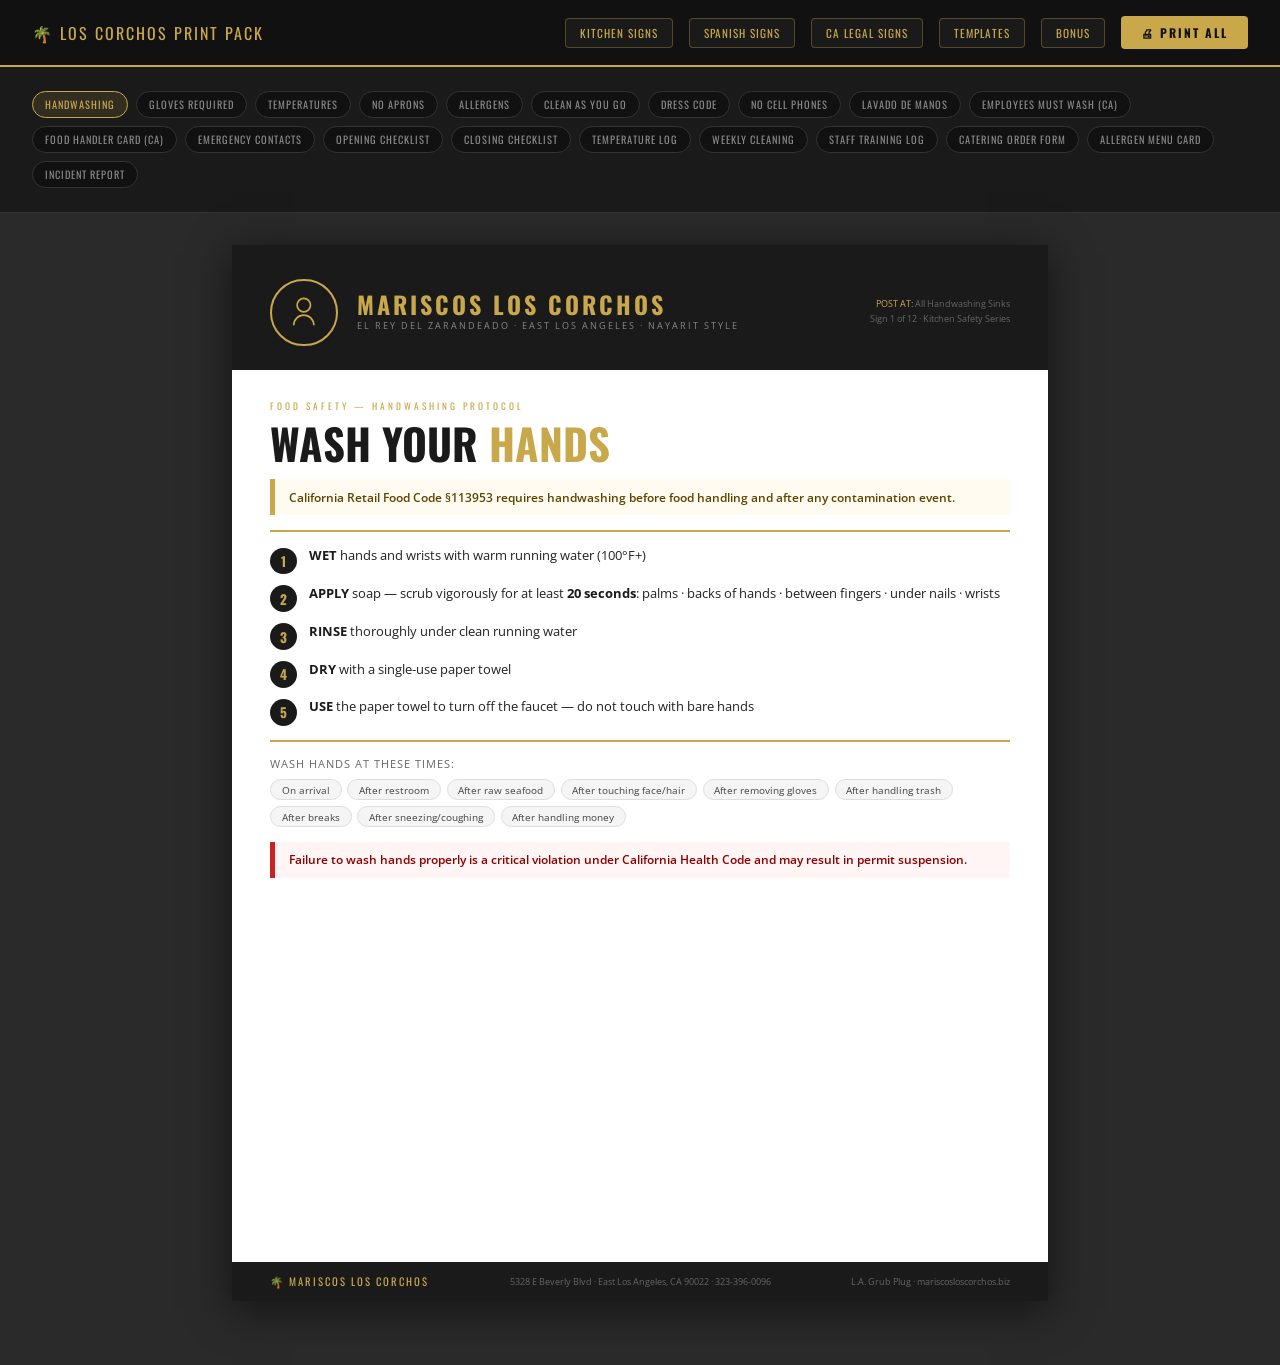
<file: Index.html>
<!DOCTYPE html>
<html>
<head>
<meta charset="UTF-8">
<style>
@import url('https://fonts.googleapis.com/css2?family=Oswald:wght@400;600;700&family=Open+Sans:wght@400;600;700&display=swap');
*{box-sizing:border-box;margin:0;padding:0}
body{background:#2a2a2a;font-family:'Open Sans',sans-serif}

/* SCREEN NAV */
.screen-only{display:block}
.nav{background:#111;padding:1rem 2rem;display:flex;align-items:center;gap:1rem;flex-wrap:wrap;border-bottom:2px solid #c9a84c;position:sticky;top:0;z-index:100}
.nav-title{font-family:'Oswald',sans-serif;color:#c9a84c;font-size:1rem;letter-spacing:2px;text-transform:uppercase;margin-right:auto}
.nav-btn{background:#1a1a1a;border:1px solid #c9a84c55;color:#c9a84c;font-family:'Oswald',sans-serif;font-size:.7rem;padding:6px 14px;letter-spacing:1px;cursor:pointer;border-radius:4px;text-transform:uppercase;transition:background .2s}
.nav-btn:hover,.nav-btn.active{background:#c9a84c;color:#111}
.print-btn{background:#c9a84c;color:#111;font-weight:700;border:none;font-family:'Oswald',sans-serif;font-size:.75rem;padding:8px 20px;letter-spacing:2px;cursor:pointer;border-radius:4px;text-transform:uppercase}
.print-btn:hover{background:#e0b84e}

.tabs-container{padding:1.5rem 2rem;display:flex;flex-wrap:wrap;gap:.5rem;background:#1a1a1a;border-bottom:1px solid #333}
.tab{background:#111;border:1px solid #333;color:#888;font-family:'Oswald',sans-serif;font-size:.65rem;padding:5px 12px;letter-spacing:1px;cursor:pointer;border-radius:20px;text-transform:uppercase;transition:all .2s}
.tab:hover,.tab.active{background:#c9a84c22;border-color:#c9a84c;color:#c9a84c}

.viewer{padding:2rem;display:flex;justify-content:center}
.page-shadow{box-shadow:0 8px 40px #0008;margin-bottom:2rem}

/* PRINT PAGE */
.page{
  width:8.5in;min-height:11in;
  background:#fff;
  font-family:'Open Sans',sans-serif;
  position:relative;
  page-break-after:always;
  display:none;
}
.page.visible{display:block}

/* BRAND HEADER */
.brand-header{
  background:#1a1a1a;
  padding:.35in .4in .25in;
  display:flex;align-items:center;justify-content:space-between;
}
.brand-header-left{display:flex;align-items:center;gap:.2in}
.brand-logo-circle{width:.7in;height:.7in;border-radius:50%;border:2px solid #c9a84c;display:flex;align-items:center;justify-content:center;flex-direction:column;flex-shrink:0}
.brand-logo-circle svg{width:.35in;height:.35in}
.brand-text h1{font-family:'Oswald',sans-serif;font-size:18pt;color:#c9a84c;letter-spacing:3px;text-transform:uppercase;line-height:1}
.brand-text p{font-size:7pt;color:#888;letter-spacing:2px;text-transform:uppercase;margin-top:2pt}
.brand-header-right{text-align:right}
.brand-header-right p{font-size:7pt;color:#666;line-height:1.6}
.brand-header-right span{color:#c9a84c}

/* SIGN CONTENT AREA */
.sign-content{padding:.3in .4in}
.sign-category{font-size:7pt;letter-spacing:3px;color:#c9a84c;text-transform:uppercase;margin-bottom:.1in;font-family:'Oswald',sans-serif}
.sign-main-title{font-family:'Oswald',sans-serif;font-size:32pt;font-weight:700;color:#1a1a1a;text-transform:uppercase;line-height:1;margin-bottom:.15in}
.sign-main-title .gold{color:#c9a84c}
.sign-main-title.large{font-size:40pt}
.sign-subtitle{font-size:10pt;color:#555;line-height:1.5;margin-bottom:.15in}
.gold-rule{border:none;border-top:2.5px solid #c9a84c;margin:.15in 0}
.thin-rule{border:none;border-top:.5px solid #ddd;margin:.12in 0}

/* STEPS */
.steps{display:flex;flex-direction:column;gap:.1in}
.step{display:flex;align-items:flex-start;gap:.12in}
.step-num{width:.28in;height:.28in;border-radius:50%;background:#1a1a1a;color:#c9a84c;font-family:'Oswald',sans-serif;font-weight:700;font-size:10pt;display:flex;align-items:center;justify-content:center;flex-shrink:0;margin-top:1pt}
.step-text{font-size:10pt;color:#222;line-height:1.4}
.step-text strong{color:#1a1a1a}

/* ALERT BOXES */
.alert-gold{background:#fffbf0;border-left:4pt solid #c9a84c;padding:.1in .14in;font-size:9pt;color:#5a4500;font-weight:600;margin:.12in 0}
.alert-red{background:#fff5f5;border-left:4pt solid #cc2222;padding:.1in .14in;font-size:9pt;color:#8b0000;font-weight:600;margin:.12in 0}
.alert-blue{background:#f0f6ff;border-left:4pt solid #2255cc;padding:.1in .14in;font-size:9pt;color:#0a2a6e;margin:.12in 0}

/* PILLS */
.pills{display:flex;flex-wrap:wrap;gap:.06in;margin:.08in 0}
.pill{background:#f5f5f5;border:1px solid #ddd;color:#444;font-size:7.5pt;padding:2pt 8pt;border-radius:20pt}
.pill-gold{background:#fffbf0;border:1px solid #c9a84c88;color:#7a5500;font-family:'Oswald',sans-serif;font-size:8pt;padding:3pt 10pt;border-radius:4pt;letter-spacing:1px}

/* TABLE */
.data-table{width:100%;border-collapse:collapse;font-size:9pt;margin:.1in 0}
.data-table th{background:#1a1a1a;color:#c9a84c;font-family:'Oswald',sans-serif;font-size:8pt;letter-spacing:1px;padding:6pt 8pt;text-align:left}
.data-table td{padding:6pt 8pt;border-bottom:1px solid #eee;color:#333}
.data-table tr:nth-child(even) td{background:#fafafa}
.data-table td.gold{color:#c9a84c;font-weight:700;font-family:'Oswald',sans-serif}
.data-table td.red{color:#cc2222;font-weight:700}

/* FORM FIELDS */
.form-row{display:flex;align-items:flex-end;gap:.15in;margin:.08in 0}
.form-field{flex:1}
.form-label{font-size:7.5pt;color:#888;letter-spacing:1px;text-transform:uppercase;margin-bottom:3pt}
.form-line{border:none;border-bottom:1px solid #ccc;height:18pt;width:100%;display:block}
.form-box{border:1px solid #ccc;height:.35in;width:100%;display:block;border-radius:3pt}

/* 2-COL LAYOUT */
.two-col{display:grid;grid-template-columns:1fr 1fr;gap:.25in}
.three-col{display:grid;grid-template-columns:1fr 1fr 1fr;gap:.15in}

/* CHECKLIST */
.check-item{display:flex;align-items:flex-start;gap:.1in;margin:.07in 0}
.check-box{width:.18in;height:.18in;border:1.5px solid #c9a84c;border-radius:3pt;flex-shrink:0;margin-top:1pt}
.check-text{font-size:9pt;color:#333;line-height:1.4}
.check-section{font-family:'Oswald',sans-serif;font-size:10pt;color:#1a1a1a;letter-spacing:1px;text-transform:uppercase;margin:.15in 0 .07in;border-bottom:1px solid #e0c060;padding-bottom:3pt}

/* BRAND FOOTER */
.brand-footer{
  position:absolute;bottom:0;left:0;right:0;
  background:#1a1a1a;padding:.12in .4in;
  display:flex;align-items:center;justify-content:space-between;
}
.brand-footer .left{font-family:'Oswald',sans-serif;font-size:8pt;color:#c9a84c;letter-spacing:2px}
.brand-footer .mid{font-size:7pt;color:#666;text-align:center}
.brand-footer .right{font-size:7pt;color:#666;text-align:right}

/* BILINGUAL */
.bilingual{display:grid;grid-template-columns:1fr 1fr;gap:.2in}
.lang-col h3{font-family:'Oswald',sans-serif;font-size:9pt;letter-spacing:2px;text-transform:uppercase;color:#c9a84c;border-bottom:1px solid #c9a84c55;padding-bottom:3pt;margin-bottom:.1in}

/* EMERGENCY */
.emergency-grid{display:grid;grid-template-columns:1fr 1fr;gap:.15in;margin:.1in 0}
.emergency-card{border:1.5px solid #ddd;border-radius:6pt;padding:.1in .12in}
.emergency-card.red{border-color:#cc2222;background:#fff8f8}
.emergency-card h4{font-family:'Oswald',sans-serif;font-size:10pt;color:#1a1a1a;letter-spacing:1px;margin-bottom:4pt}
.emergency-card.red h4{color:#cc2222}
.emergency-card p{font-size:8.5pt;color:#444;line-height:1.5}
.emergency-card .phone{font-family:'Oswald',sans-serif;font-size:14pt;color:#cc2222;font-weight:700}

/* DRESS CODE ICONS ROW */
.dress-row{display:flex;gap:.15in;margin:.1in 0;flex-wrap:wrap}
.dress-item{flex:1;min-width:1in;border:1px solid #ddd;border-radius:6pt;padding:.1in;text-align:center}
.dress-item .icon{font-size:20pt;display:block;margin-bottom:4pt}
.dress-item p{font-size:7.5pt;color:#444;line-height:1.3}
.dress-item.req .icon{color:#1a7a2a}
.dress-item.no .icon{color:#cc2222}

/* LARGE BILINGUAL */
.big-bilingual .en{font-family:'Oswald',sans-serif;font-size:28pt;font-weight:700;color:#1a1a1a;text-transform:uppercase;line-height:1}
.big-bilingual .es{font-family:'Oswald',sans-serif;font-size:22pt;font-weight:400;color:#c9a84c;text-transform:uppercase;line-height:1;margin-top:.05in}

@media print{
  .screen-only{display:none!important}
  body{background:#fff}
  .viewer{padding:0}
  .page{display:block!important;box-shadow:none;page-break-after:always}
  .page-shadow{box-shadow:none}
}
</style>
</head>
<body>

<!-- SCREEN NAV -->
<div class="screen-only">
<div class="nav">
  <span class="nav-title">🌴 Los Corchos Print Pack</span>
  <button class="nav-btn" onclick="showGroup('signs')">Kitchen Signs</button>
  <button class="nav-btn" onclick="showGroup('spanish')">Spanish Signs</button>
  <button class="nav-btn" onclick="showGroup('legal')">CA Legal Signs</button>
  <button class="nav-btn" onclick="showGroup('templates')">Templates</button>
  <button class="nav-btn" onclick="showGroup('bonus')">Bonus</button>
  <button class="print-btn" onclick="window.print()">🖨 Print All</button>
</div>
<div class="tabs-container" id="tabs"></div>
</div>

<div class="viewer" id="viewer">

<!-- ============================================================
     SIGN 1 — HANDWASHING
     ============================================================ -->
<div class="page-shadow"><div class="page visible" id="p-s1" data-group="signs" data-label="Handwashing">
  <div class="brand-header">
    <div class="brand-header-left">
      <div class="brand-logo-circle"><svg viewBox="0 0 40 40" fill="none"><circle cx="20" cy="12" r="8" stroke="#c9a84c" stroke-width="2"/><path d="M8 36c0-6.627 5.373-12 12-12s12 5.373 12 12" stroke="#c9a84c" stroke-width="2"/></svg></div>
      <div class="brand-text"><h1>Mariscos Los Corchos</h1><p>El Rey del Zarandeado · East Los Angeles · Nayarit Style</p></div>
    </div>
    <div class="brand-header-right"><p><span>POST AT:</span> All Handwashing Sinks</p><p>Sign 1 of 12 · Kitchen Safety Series</p></div>
  </div>
  <div class="sign-content">
    <div class="sign-category">Food Safety — Handwashing Protocol</div>
    <div class="sign-main-title">Wash Your <span class="gold">Hands</span></div>
    <div class="alert-gold">California Retail Food Code §113953 requires handwashing before food handling and after any contamination event.</div>
    <div class="gold-rule"></div>
    <div class="steps">
      <div class="step"><div class="step-num">1</div><div class="step-text"><strong>WET</strong> hands and wrists with warm running water (100°F+)</div></div>
      <div class="step"><div class="step-num">2</div><div class="step-text"><strong>APPLY</strong> soap — scrub vigorously for at least <strong>20 seconds</strong>: palms · backs of hands · between fingers · under nails · wrists</div></div>
      <div class="step"><div class="step-num">3</div><div class="step-text"><strong>RINSE</strong> thoroughly under clean running water</div></div>
      <div class="step"><div class="step-num">4</div><div class="step-text"><strong>DRY</strong> with a single-use paper towel</div></div>
      <div class="step"><div class="step-num">5</div><div class="step-text"><strong>USE</strong> the paper towel to turn off the faucet — do not touch with bare hands</div></div>
    </div>
    <div class="gold-rule"></div>
    <p style="font-size:8.5pt;color:#666;margin-bottom:.08in;text-transform:uppercase;letter-spacing:1px">Wash hands at these times:</p>
    <div class="pills">
      <span class="pill">On arrival</span><span class="pill">After restroom</span><span class="pill">After raw seafood</span><span class="pill">After touching face/hair</span>
      <span class="pill">After removing gloves</span><span class="pill">After handling trash</span><span class="pill">After breaks</span><span class="pill">After sneezing/coughing</span><span class="pill">After handling money</span>
    </div>
    <div class="alert-red" style="margin-top:.15in">Failure to wash hands properly is a critical violation under California Health Code and may result in permit suspension.</div>
  </div>
  <div class="brand-footer">
    <span class="left">🌴 MARISCOS LOS CORCHOS</span>
    <span class="mid">5328 E Beverly Blvd · East Los Angeles, CA 90022 · 323-396-0096</span>
    <span class="right">L.A. Grub Plug · mariscosloscorchos.biz</span>
  </div>
</div></div>

<!-- ============================================================
     SIGN 2 — GLOVES REQUIRED
     ============================================================ -->
<div class="page-shadow"><div class="page" id="p-s2" data-group="signs" data-label="Gloves Required">
  <div class="brand-header">
    <div class="brand-header-left">
      <div class="brand-logo-circle"><svg viewBox="0 0 40 40" fill="none"><circle cx="20" cy="12" r="8" stroke="#c9a84c" stroke-width="2"/><path d="M8 36c0-6.627 5.373-12 12-12s12 5.373 12 12" stroke="#c9a84c" stroke-width="2"/></svg></div>
      <div class="brand-text"><h1>Mariscos Los Corchos</h1><p>El Rey del Zarandeado · East Los Angeles · Nayarit Style</p></div>
    </div>
    <div class="brand-header-right"><p><span>POST AT:</span> Cold Bar &amp; All Prep Stations</p><p>Sign 2 of 12 · Kitchen Safety Series</p></div>
  </div>
  <div class="sign-content">
    <div class="sign-category">Food Safety — Glove Protocol</div>
    <div class="sign-main-title">Gloves <span class="gold">Required</span></div>
    <div class="alert-gold">California Retail Food Code §113961 — All employees handling ready-to-eat food must wear single-use gloves.</div>
    <div class="gold-rule"></div>
    <div class="two-col">
      <div>
        <p style="font-size:9pt;font-weight:700;color:#1a1a1a;margin-bottom:.08in;text-transform:uppercase;letter-spacing:1px">Change Gloves When:</p>
        <div class="steps">
          <div class="step"><div class="step-num">→</div><div class="step-text">Between different tasks or food types</div></div>
          <div class="step"><div class="step-num">→</div><div class="step-text">Every <strong>4 hours</strong> during continuous use</div></div>
          <div class="step"><div class="step-num">→</div><div class="step-text">After touching face, hair, or body</div></div>
          <div class="step"><div class="step-num">→</div><div class="step-text">After handling raw product</div></div>
          <div class="step"><div class="step-num">→</div><div class="step-text">If torn, punctured, or contaminated</div></div>
          <div class="step"><div class="step-num">→</div><div class="step-text">After using the restroom</div></div>
        </div>
      </div>
      <div>
        <p style="font-size:9pt;font-weight:700;color:#1a1a1a;margin-bottom:.08in;text-transform:uppercase;letter-spacing:1px">Proper Glove Use:</p>
        <div class="steps">
          <div class="step"><div class="step-num">1</div><div class="step-text"><strong>Wash hands</strong> before putting on gloves — always</div></div>
          <div class="step"><div class="step-num">2</div><div class="step-text">Select the <strong>correct size</strong> — too loose = contamination risk</div></div>
          <div class="step"><div class="step-num">3</div><div class="step-text">Do not blow into gloves or roll them on surfaces</div></div>
          <div class="step"><div class="step-num">4</div><div class="step-text">Remove by peeling from wrist — avoid touching the outside</div></div>
          <div class="step"><div class="step-num">5</div><div class="step-text">Dispose immediately — gloves are single-use only</div></div>
        </div>
      </div>
    </div>
    <div class="alert-red">⚠ Gloves do NOT replace handwashing. Wash hands before every new pair.</div>
  </div>
  <div class="brand-footer">
    <span class="left">🌴 MARISCOS LOS CORCHOS</span>
    <span class="mid">5328 E Beverly Blvd · East Los Angeles, CA 90022 · 323-396-0096</span>
    <span class="right">L.A. Grub Plug · mariscosloscorchos.biz</span>
  </div>
</div></div>

<!-- ============================================================
     SIGN 3 — FOOD SAFETY TEMPS
     ============================================================ -->
<div class="page-shadow"><div class="page" id="p-s3" data-group="signs" data-label="Temperatures">
  <div class="brand-header">
    <div class="brand-header-left">
      <div class="brand-logo-circle"><svg viewBox="0 0 40 40" fill="none"><circle cx="20" cy="12" r="8" stroke="#c9a84c" stroke-width="2"/><path d="M8 36c0-6.627 5.373-12 12-12s12 5.373 12 12" stroke="#c9a84c" stroke-width="2"/></svg></div>
      <div class="brand-text"><h1>Mariscos Los Corchos</h1><p>El Rey del Zarandeado · East Los Angeles · Nayarit Style</p></div>
    </div>
    <div class="brand-header-right"><p><span>POST AT:</span> Kitchen &amp; Prep Area</p><p>Sign 3 of 12 · Kitchen Safety Series</p></div>
  </div>
  <div class="sign-content">
    <div class="sign-category">Food Safety — Temperature Control</div>
    <div class="sign-main-title">Food Safety <span class="gold">Temperatures</span></div>
    <div class="alert-red">⚠ DANGER ZONE: 41°F – 135°F — Bacteria doubles every 20 minutes in this range.</div>
    <div class="gold-rule"></div>
    <table class="data-table">
      <tr><th>Food / Equipment</th><th>Required Temperature</th><th>CalCode Reference</th></tr>
      <tr><td><strong>Cold food storage</strong></td><td class="gold">41°F or below</td><td style="font-size:8pt;color:#888">§114002</td></tr>
      <tr><td><strong>Hot food holding</strong></td><td class="gold">135°F or above</td><td style="font-size:8pt;color:#888">§114002</td></tr>
      <tr><td><strong>Raw seafood &amp; fish</strong></td><td class="gold">38°F or below</td><td style="font-size:8pt;color:#888">§114004</td></tr>
      <tr><td><strong>Cooked seafood (hot hold)</strong></td><td class="gold">135°F minimum</td><td style="font-size:8pt;color:#888">§114002</td></tr>
      <tr><td><strong>Whole fish — cooked</strong></td><td class="gold">145°F internal</td><td style="font-size:8pt;color:#888">§114004</td></tr>
      <tr><td><strong>Shrimp / shellfish — cooked</strong></td><td class="gold">145°F internal</td><td style="font-size:8pt;color:#888">§114004</td></tr>
      <tr><td><strong>Fry oil</strong></td><td class="gold">350°F – 375°F</td><td style="font-size:8pt;color:#888">Best practice</td></tr>
      <tr><td><strong>Handwashing water</strong></td><td class="gold">100°F minimum</td><td style="font-size:8pt;color:#888">§113953</td></tr>
    </table>
    <div class="gold-rule"></div>
    <div class="alert-red">Discard ALL food held in the Danger Zone for more than 4 hours. No exceptions. Log discards immediately.</div>
    <div class="alert-blue" style="margin-top:.1in">Check and log all temperatures at opening and every 4 hours during service. Use a calibrated probe thermometer.</div>
  </div>
  <div class="brand-footer">
    <span class="left">🌴 MARISCOS LOS CORCHOS</span>
    <span class="mid">5328 E Beverly Blvd · East Los Angeles, CA 90022 · 323-396-0096</span>
    <span class="right">L.A. Grub Plug · mariscosloscorchos.biz</span>
  </div>
</div></div>

<!-- ============================================================
     SIGN 4 — NO APRONS IN RESTROOM
     ============================================================ -->
<div class="page-shadow"><div class="page" id="p-s4" data-group="signs" data-label="No Aprons">
  <div class="brand-header">
    <div class="brand-header-left">
      <div class="brand-logo-circle"><svg viewBox="0 0 40 40" fill="none"><circle cx="20" cy="12" r="8" stroke="#c9a84c" stroke-width="2"/><path d="M8 36c0-6.627 5.373-12 12-12s12 5.373 12 12" stroke="#c9a84c" stroke-width="2"/></svg></div>
      <div class="brand-text"><h1>Mariscos Los Corchos</h1><p>El Rey del Zarandeado · East Los Angeles · Nayarit Style</p></div>
    </div>
    <div class="brand-header-right"><p><span>POST AT:</span> Restroom Entrance</p><p>Sign 4 of 12 · Kitchen Safety Series</p></div>
  </div>
  <div class="sign-content" style="padding-top:.5in">
    <div class="sign-category">Uniform Policy</div>
    <div class="sign-main-title large">No Aprons<br/>in the <span class="gold">Restroom</span></div>
    <div class="gold-rule"></div>
    <div style="font-size:13pt;color:#333;line-height:1.8;margin:.2in 0">
      <p>Remove your apron <strong>before entering.</strong></p>
      <p style="margin-top:.1in">Hang it on the hook provided <strong>outside this door.</strong></p>
    </div>
    <div class="alert-gold" style="font-size:10pt;padding:.14in .18in">Required by California Retail Food Code §113969 and Mariscos Los Corchos policy.</div>
    <div class="alert-red" style="margin-top:.15in;font-size:10pt;padding:.14in .18in">Non-compliance is a policy violation and may result in disciplinary action up to and including termination.</div>
    <p style="font-size:8.5pt;color:#888;margin-top:.2in;text-align:center">Thank you for protecting our guests and upholding our standards.</p>
  </div>
  <div class="brand-footer">
    <span class="left">🌴 MARISCOS LOS CORCHOS</span>
    <span class="mid">5328 E Beverly Blvd · East Los Angeles, CA 90022 · 323-396-0096</span>
    <span class="right">L.A. Grub Plug · mariscosloscorchos.biz</span>
  </div>
</div></div>

<!-- ============================================================
     SIGN 5 — ALLERGEN NOTICE
     ============================================================ -->
<div class="page-shadow"><div class="page" id="p-s5" data-group="signs" data-label="Allergens">
  <div class="brand-header">
    <div class="brand-header-left">
      <div class="brand-logo-circle"><svg viewBox="0 0 40 40" fill="none"><circle cx="20" cy="12" r="8" stroke="#c9a84c" stroke-width="2"/><path d="M8 36c0-6.627 5.373-12 12-12s12 5.373 12 12" stroke="#c9a84c" stroke-width="2"/></svg></div>
      <div class="brand-text"><h1>Mariscos Los Corchos</h1><p>El Rey del Zarandeado · East Los Angeles · Nayarit Style</p></div>
    </div>
    <div class="brand-header-right"><p><span>POST AT:</span> Front Counter &amp; Drive-Thru</p><p>Sign 5 of 12 · Guest Safety Series</p></div>
  </div>
  <div class="sign-content">
    <div class="sign-category">Guest Safety — Allergen Disclosure</div>
    <div class="sign-main-title">Allergen <span class="gold">Notice</span></div>
    <div class="alert-gold">California AB 2117 &amp; Federal Food Allergen Labeling Law — We are required to disclose major allergens present in our kitchen.</div>
    <div class="gold-rule"></div>
    <p style="font-size:10pt;color:#444;margin-bottom:.15in">Our kitchen handles and prepares food with the following major allergens:</p>
    <div class="three-col" style="margin:.1in 0">
      <div class="pill-gold" style="text-align:center;padding:.1in">🦐 SHELLFISH</div>
      <div class="pill-gold" style="text-align:center;padding:.1in">🐟 FISH</div>
      <div class="pill-gold" style="text-align:center;padding:.1in">🌾 GLUTEN/WHEAT</div>
      <div class="pill-gold" style="text-align:center;padding:.1in">🥚 EGGS</div>
      <div class="pill-gold" style="text-align:center;padding:.1in">🥛 DAIRY</div>
      <div class="pill-gold" style="text-align:center;padding:.1in">🫘 SOY</div>
    </div>
    <div class="alert-red" style="margin-top:.15in">Cross-contact between allergens is possible during preparation. We cannot guarantee allergen-free meals.</div>
    <div class="gold-rule"></div>
    <div style="font-size:11pt;color:#1a1a1a;font-weight:700;text-align:center;margin:.15in 0">Please inform our team of ANY food allergies<br/>BEFORE placing your order.</div>
    <p style="font-size:8.5pt;color:#666;text-align:center">Our staff is trained to accommodate allergy requests to the best of our ability. Thank you for your patience.</p>
  </div>
  <div class="brand-footer">
    <span class="left">🌴 MARISCOS LOS CORCHOS</span>
    <span class="mid">5328 E Beverly Blvd · East Los Angeles, CA 90022 · 323-396-0096</span>
    <span class="right">L.A. Grub Plug · mariscosloscorchos.biz</span>
  </div>
</div></div>

<!-- ============================================================
     SIGN 6 — CLEAN AS YOU GO
     ============================================================ -->
<div class="page-shadow"><div class="page" id="p-s6" data-group="signs" data-label="Clean As You Go">
  <div class="brand-header">
    <div class="brand-header-left">
      <div class="brand-logo-circle"><svg viewBox="0 0 40 40" fill="none"><circle cx="20" cy="12" r="8" stroke="#c9a84c" stroke-width="2"/><path d="M8 36c0-6.627 5.373-12 12-12s12 5.373 12 12" stroke="#c9a84c" stroke-width="2"/></svg></div>
      <div class="brand-text"><h1>Mariscos Los Corchos</h1><p>El Rey del Zarandeado · East Los Angeles · Nayarit Style</p></div>
    </div>
    <div class="brand-header-right"><p><span>POST AT:</span> Kitchen — Visible to All Staff</p><p>Sign 6 of 12 · Kitchen Standards Series</p></div>
  </div>
  <div class="sign-content" style="padding-top:.35in">
    <div class="sign-category">Kitchen Standards</div>
    <div class="sign-main-title">Clean As <span class="gold">You Go</span></div>
    <div class="gold-rule"></div>
    <div style="margin:.15in 0">
      <div style="font-family:'Oswald',sans-serif;font-size:16pt;color:#1a1a1a;padding:.1in 0;border-bottom:1px solid #eee">You made it dirty — <span style="color:#c9a84c">you clean it.</span></div>
      <div style="font-family:'Oswald',sans-serif;font-size:16pt;color:#1a1a1a;padding:.1in 0;border-bottom:1px solid #eee">You see it dirty — <span style="color:#c9a84c">you clean it.</span></div>
      <div style="font-family:'Oswald',sans-serif;font-size:16pt;color:#1a1a1a;padding:.1in 0">Not sure? — <span style="color:#c9a84c">Ask your manager.</span></div>
    </div>
    <div class="gold-rule"></div>
    <div class="steps" style="margin:.1in 0">
      <div class="step"><div class="step-num">→</div><div class="step-text">Spills are mopped <strong>immediately</strong> — no exceptions, no delays.</div></div>
      <div class="step"><div class="step-num">→</div><div class="step-text">All prep stations are sanitized <strong>every 4 hours</strong> during service.</div></div>
      <div class="step"><div class="step-num">→</div><div class="step-text">Leave your station <strong>cleaner than you found it</strong> — every shift.</div></div>
      <div class="step"><div class="step-num">→</div><div class="step-text">Cutting boards sanitized <strong>between each protein type</strong>.</div></div>
      <div class="step"><div class="step-num">→</div><div class="step-text">Grease and debris removed from grill area <strong>throughout service</strong>.</div></div>
    </div>
    <div class="alert-gold">A clean kitchen protects our guests, our team, our health grade, and our reputation as the King of Zarandeado.</div>
  </div>
  <div class="brand-footer">
    <span class="left">🌴 MARISCOS LOS CORCHOS</span>
    <span class="mid">5328 E Beverly Blvd · East Los Angeles, CA 90022 · 323-396-0096</span>
    <span class="right">L.A. Grub Plug · mariscosloscorchos.biz</span>
  </div>
</div></div>

<!-- ============================================================
     SIGN 7 — DRESS CODE
     ============================================================ -->
<div class="page-shadow"><div class="page" id="p-s7" data-group="signs" data-label="Dress Code">
  <div class="brand-header">
    <div class="brand-header-left">
      <div class="brand-logo-circle"><svg viewBox="0 0 40 40" fill="none"><circle cx="20" cy="12" r="8" stroke="#c9a84c" stroke-width="2"/><path d="M8 36c0-6.627 5.373-12 12-12s12 5.373 12 12" stroke="#c9a84c" stroke-width="2"/></svg></div>
      <div class="brand-text"><h1>Mariscos Los Corchos</h1><p>El Rey del Zarandeado · East Los Angeles · Nayarit Style</p></div>
    </div>
    <div class="brand-header-right"><p><span>POST AT:</span> Employee Entrance / Break Room</p><p>Sign 7 of 12 · Uniform Policy</p></div>
  </div>
  <div class="sign-content">
    <div class="sign-category">Employee Policy — Dress Code &amp; Uniform Standards</div>
    <div class="sign-main-title">Employee <span class="gold">Dress Code</span></div>
    <div class="alert-gold">California Retail Food Code §113969 — Food employees must wear clean outer clothing to prevent contamination.</div>
    <div class="gold-rule"></div>
    <div class="two-col">
      <div>
        <p style="font-size:9pt;color:#1a7a2a;font-weight:700;text-transform:uppercase;letter-spacing:1px;margin-bottom:.08in">✓ Required</p>
        <div class="steps">
          <div class="step"><div class="step-num" style="background:#1a7a2a">✓</div><div class="step-text">Clean Mariscos Los Corchos uniform or approved attire</div></div>
          <div class="step"><div class="step-num" style="background:#1a7a2a">✓</div><div class="step-text">Hair fully restrained — hat, hairnet, or both for kitchen staff</div></div>
          <div class="step"><div class="step-num" style="background:#1a7a2a">✓</div><div class="step-text">Apron worn during food prep — removed before restroom</div></div>
          <div class="step"><div class="step-num" style="background:#1a7a2a">✓</div><div class="step-text">Closed-toe, non-slip shoes at all times</div></div>
          <div class="step"><div class="step-num" style="background:#1a7a2a">✓</div><div class="step-text">Clean and trimmed fingernails — no nail polish in kitchen</div></div>
          <div class="step"><div class="step-num" style="background:#1a7a2a">✓</div><div class="step-text">Valid California Food Handler Card — on person at all times</div></div>
        </div>
      </div>
      <div>
        <p style="font-size:9pt;color:#cc2222;font-weight:700;text-transform:uppercase;letter-spacing:1px;margin-bottom:.08in">✗ Not Permitted</p>
        <div class="steps">
          <div class="step"><div class="step-num" style="background:#cc2222">✗</div><div class="step-text">Loose jewelry — rings, bracelets, dangling earrings</div></div>
          <div class="step"><div class="step-num" style="background:#cc2222">✗</div><div class="step-text">False nails, nail extensions, or nail polish in kitchen</div></div>
          <div class="step"><div class="step-num" style="background:#cc2222">✗</div><div class="step-text">Open-toe shoes, sandals, or flip flops</div></div>
          <div class="step"><div class="step-num" style="background:#cc2222">✗</div><div class="step-text">Eating, drinking, or chewing gum in food prep areas</div></div>
          <div class="step"><div class="step-num" style="background:#cc2222">✗</div><div class="step-text">Strong perfume or cologne — may contaminate food</div></div>
          <div class="step"><div class="step-num" style="background:#cc2222">✗</div><div class="step-text">Aprons worn outside the kitchen or in restrooms</div></div>
        </div>
      </div>
    </div>
    <div class="alert-red" style="margin-top:.15in">Employees not in compliance with dress code will be asked to correct before starting their shift.</div>
  </div>
  <div class="brand-footer">
    <span class="left">🌴 MARISCOS LOS CORCHOS</span>
    <span class="mid">5328 E Beverly Blvd · East Los Angeles, CA 90022 · 323-396-0096</span>
    <span class="right">L.A. Grub Plug · mariscosloscorchos.biz</span>
  </div>
</div></div>

<!-- ============================================================
     SIGN 8 — NO CELL PHONES
     ============================================================ -->
<div class="page-shadow"><div class="page" id="p-s8" data-group="signs" data-label="No Cell Phones">
  <div class="brand-header">
    <div class="brand-header-left">
      <div class="brand-logo-circle"><svg viewBox="0 0 40 40" fill="none"><circle cx="20" cy="12" r="8" stroke="#c9a84c" stroke-width="2"/><path d="M8 36c0-6.627 5.373-12 12-12s12 5.373 12 12" stroke="#c9a84c" stroke-width="2"/></svg></div>
      <div class="brand-text"><h1>Mariscos Los Corchos</h1><p>El Rey del Zarandeado · East Los Angeles · Nayarit Style</p></div>
    </div>
    <div class="brand-header-right"><p><span>POST AT:</span> Kitchen Entrance</p><p>Sign 8 of 12 · Kitchen Policy</p></div>
  </div>
  <div class="sign-content" style="padding-top:.4in">
    <div class="sign-category">Kitchen Policy</div>
    <div class="sign-main-title large">No Cell Phones<br/>in the <span class="gold">Kitchen</span></div>
    <div class="gold-rule"></div>
    <div style="font-size:11pt;color:#333;line-height:1.9;margin:.15in 0">
      <p>Personal cell phones are <strong>not permitted</strong> in the kitchen or food prep areas during your shift.</p>
      <p style="margin-top:.1in">Cell phones harbor <strong>bacteria</strong> and create cross-contamination risks when handled alongside food.</p>
    </div>
    <div class="alert-gold">Store your phone in your bag, locker, or designated area before entering the kitchen.</div>
    <div class="two-col" style="margin:.15in 0">
      <div class="alert-blue"><strong>Exception:</strong> Managers may carry phones for operational use only — no social media or personal calls on the line.</div>
      <div class="alert-red"><strong>Violation:</strong> Using a phone in the kitchen is a policy violation and may result in disciplinary action.</div>
    </div>
    <p style="font-size:8.5pt;color:#888;text-align:center;margin-top:.15in">Breaks and personal calls must be taken in the designated break area only.</p>
  </div>
  <div class="brand-footer">
    <span class="left">🌴 MARISCOS LOS CORCHOS</span>
    <span class="mid">5328 E Beverly Blvd · East Los Angeles, CA 90022 · 323-396-0096</span>
    <span class="right">L.A. Grub Plug · mariscosloscorchos.biz</span>
  </div>
</div></div>

<!-- ============================================================
     SIGN 9 — SPANISH HANDWASHING
     ============================================================ -->
<div class="page-shadow"><div class="page" id="p-sp1" data-group="spanish" data-label="Lavado de Manos">
  <div class="brand-header">
    <div class="brand-header-left">
      <div class="brand-logo-circle"><svg viewBox="0 0 40 40" fill="none"><circle cx="20" cy="12" r="8" stroke="#c9a84c" stroke-width="2"/><path d="M8 36c0-6.627 5.373-12 12-12s12 5.373 12 12" stroke="#c9a84c" stroke-width="2"/></svg></div>
      <div class="brand-text"><h1>Mariscos Los Corchos</h1><p>El Rey del Zarandeado · East Los Angeles · Nayarit Style</p></div>
    </div>
    <div class="brand-header-right"><p><span>COLOCAR EN:</span> Todos los lavamanos</p><p>Señal 9 de 12 · Serie de Seguridad</p></div>
  </div>
  <div class="sign-content">
    <div class="sign-category">Seguridad Alimentaria — Protocolo de Lavado de Manos</div>
    <div class="big-bilingual">
      <div class="en">Wash Your Hands</div>
      <div class="es">Lávate las Manos</div>
    </div>
    <div class="alert-gold" style="margin-top:.15in">Código de Salud de California §113953 — El lavado de manos es obligatorio antes de manipular alimentos y después de cualquier contaminación.</div>
    <div class="gold-rule"></div>
    <div class="bilingual">
      <div class="lang-col"><h3>English</h3>
        <div class="steps">
          <div class="step"><div class="step-num">1</div><div class="step-text"><strong>WET</strong> hands with warm water</div></div>
          <div class="step"><div class="step-num">2</div><div class="step-text"><strong>APPLY</strong> soap — scrub 20 seconds</div></div>
          <div class="step"><div class="step-num">3</div><div class="step-text"><strong>RINSE</strong> under running water</div></div>
          <div class="step"><div class="step-num">4</div><div class="step-text"><strong>DRY</strong> with paper towel</div></div>
          <div class="step"><div class="step-num">5</div><div class="step-text"><strong>USE</strong> towel to turn off faucet</div></div>
        </div>
      </div>
      <div class="lang-col"><h3>Español</h3>
        <div class="steps">
          <div class="step"><div class="step-num">1</div><div class="step-text"><strong>MOJA</strong> las manos con agua tibia</div></div>
          <div class="step"><div class="step-num">2</div><div class="step-text"><strong>APLICA</strong> jabón — frota 20 segundos</div></div>
          <div class="step"><div class="step-num">3</div><div class="step-text"><strong>ENJUAGA</strong> bajo agua corriente</div></div>
          <div class="step"><div class="step-num">4</div><div class="step-text"><strong>SECA</strong> con toalla desechable</div></div>
          <div class="step"><div class="step-num">5</div><div class="step-text"><strong>USA</strong> la toalla para cerrar la llave</div></div>
        </div>
      </div>
    </div>
    <div class="gold-rule"></div>
    <div class="pills">
      <span class="pill">Al llegar · On arrival</span><span class="pill">Después del baño · After restroom</span><span class="pill">Después de mariscos crudos · After raw seafood</span>
      <span class="pill">Después de descansos · After breaks</span><span class="pill">Después de basura · After trash</span>
    </div>
  </div>
  <div class="brand-footer">
    <span class="left">🌴 MARISCOS LOS CORCHOS</span>
    <span class="mid">5328 E Beverly Blvd · East Los Angeles, CA 90022 · 323-396-0096</span>
    <span class="right">L.A. Grub Plug · mariscosloscorchos.biz</span>
  </div>
</div></div>

<!-- ============================================================
     SIGN 10 — EMPLOYEES MUST WASH HANDS (CA LEGAL)
     ============================================================ -->
<div class="page-shadow"><div class="page" id="p-leg1" data-group="legal" data-label="Employees Must Wash (CA)">
  <div class="brand-header">
    <div class="brand-header-left">
      <div class="brand-logo-circle"><svg viewBox="0 0 40 40" fill="none"><circle cx="20" cy="12" r="8" stroke="#c9a84c" stroke-width="2"/><path d="M8 36c0-6.627 5.373-12 12-12s12 5.373 12 12" stroke="#c9a84c" stroke-width="2"/></svg></div>
      <div class="brand-text"><h1>Mariscos Los Corchos</h1><p>El Rey del Zarandeado · East Los Angeles · Nayarit Style</p></div>
    </div>
    <div class="brand-header-right"><p><span>POST AT:</span> Inside Restroom, Above Sink</p><p>Sign 10 of 12 · CA Legal Compliance</p></div>
  </div>
  <div class="sign-content" style="text-align:center;padding-top:.4in">
    <div class="sign-category" style="text-align:center">California Legal Requirement — Required Posting</div>
    <div style="font-family:'Oswald',sans-serif;font-size:42pt;font-weight:700;color:#1a1a1a;line-height:1;text-transform:uppercase">
      Employees<br/>Must <span style="color:#c9a84c">Wash Hands</span>
    </div>
    <div style="font-family:'Oswald',sans-serif;font-size:24pt;color:#888;margin:.1in 0;text-transform:uppercase">
      Los Empleados Deben<br/>Lavarse las Manos
    </div>
    <div class="gold-rule"></div>
    <div style="font-size:12pt;color:#333;margin:.15in 0;line-height:1.7">
      <strong>Before returning to work.</strong><br/>
      <span style="color:#888">Antes de regresar al trabajo.</span>
    </div>
    <div class="alert-gold" style="text-align:left;font-size:10pt">
      Required by California Retail Food Code §113953.3 — Operators must post this notice in a conspicuous location in each toilet room used by food employees.
    </div>
    <div class="alert-blue" style="text-align:left;margin-top:.1in">
      Requerido por el Código de Alimentos al por Menor de California §113953.3
    </div>
    <p style="font-size:9pt;color:#888;margin-top:.2in">Thank you for protecting our guests · Gracias por proteger a nuestros clientes</p>
  </div>
  <div class="brand-footer">
    <span class="left">🌴 MARISCOS LOS CORCHOS</span>
    <span class="mid">5328 E Beverly Blvd · East Los Angeles, CA 90022 · 323-396-0096</span>
    <span class="right">L.A. Grub Plug · mariscosloscorchos.biz</span>
  </div>
</div></div>

<!-- ============================================================
     SIGN 11 — CA FOOD HANDLER CARD REQUIRED
     ============================================================ -->
<div class="page-shadow"><div class="page" id="p-leg2" data-group="legal" data-label="Food Handler Card (CA)">
  <div class="brand-header">
    <div class="brand-header-left">
      <div class="brand-logo-circle"><svg viewBox="0 0 40 40" fill="none"><circle cx="20" cy="12" r="8" stroke="#c9a84c" stroke-width="2"/><path d="M8 36c0-6.627 5.373-12 12-12s12 5.373 12 12" stroke="#c9a84c" stroke-width="2"/></svg></div>
      <div class="brand-text"><h1>Mariscos Los Corchos</h1><p>El Rey del Zarandeado · East Los Angeles · Nayarit Style</p></div>
    </div>
    <div class="brand-header-right"><p><span>POST AT:</span> Employee Entrance / Break Room</p><p>Sign 11 of 12 · CA Legal Compliance</p></div>
  </div>
  <div class="sign-content">
    <div class="sign-category">California Legal Requirement — AB 1953 / SB 602</div>
    <div class="sign-main-title">California Food <span class="gold">Handler Card</span> Required</div>
    <div class="alert-gold">California SB 602 — All food employees must obtain a valid California Food Handler Card within 30 days of hire. Cards must be renewed every 3 years.</div>
    <div class="gold-rule"></div>
    <div class="two-col">
      <div>
        <p style="font-size:9pt;font-weight:700;color:#1a1a1a;margin-bottom:.08in;text-transform:uppercase;letter-spacing:1px">What You Need to Know:</p>
        <div class="steps">
          <div class="step"><div class="step-num">1</div><div class="step-text">Complete an <strong>accredited food handler course</strong> (online or in-person)</div></div>
          <div class="step"><div class="step-num">2</div><div class="step-text">Pass the food safety exam with <strong>70% or higher</strong></div></div>
          <div class="step"><div class="step-num">3</div><div class="step-text">Receive your card — valid for <strong>3 years</strong></div></div>
          <div class="step"><div class="step-num">4</div><div class="step-text">Keep your <strong>original card</strong> on your person during all shifts</div></div>
          <div class="step"><div class="step-num">5</div><div class="step-text">Renew <strong>before expiration</strong> — expired cards are not accepted</div></div>
        </div>
      </div>
      <div>
        <p style="font-size:9pt;font-weight:700;color:#1a1a1a;margin-bottom:.08in;text-transform:uppercase;letter-spacing:1px">Approved Providers:</p>
        <div class="steps">
          <div class="step"><div class="step-num">→</div><div class="step-text"><strong>StateFoodSafety.com</strong> — Online, ~$15, available in English &amp; Spanish</div></div>
          <div class="step"><div class="step-num">→</div><div class="step-text"><strong>ServSafe.com</strong> — Online or in-person, ANSI-accredited</div></div>
          <div class="step"><div class="step-num">→</div><div class="step-text"><strong>eFoodHandlers.com</strong> — Online, low cost, CA-approved</div></div>
          <div class="step"><div class="step-num">→</div><div class="step-text">Any <strong>ANSI/ASTM-accredited</strong> food handler program</div></div>
        </div>
      </div>
    </div>
    <div class="alert-red" style="margin-top:.15in">Employees without a valid Food Handler Card may not work food service shifts. This is a California state law requirement.</div>
    <div class="alert-blue">Questions? See Steve Plasencia — steve.plasencia@mariscosloscorchos.biz · 323-396-0096</div>
  </div>
  <div class="brand-footer">
    <span class="left">🌴 MARISCOS LOS CORCHOS</span>
    <span class="mid">5328 E Beverly Blvd · East Los Angeles, CA 90022 · 323-396-0096</span>
    <span class="right">L.A. Grub Plug · mariscosloscorchos.biz</span>
  </div>
</div></div>

<!-- ============================================================
     SIGN 12 — FIRST AID / EMERGENCY CONTACTS
     ============================================================ -->
<div class="page-shadow"><div class="page" id="p-leg3" data-group="legal" data-label="Emergency Contacts">
  <div class="brand-header">
    <div class="brand-header-left">
      <div class="brand-logo-circle"><svg viewBox="0 0 40 40" fill="none"><circle cx="20" cy="12" r="8" stroke="#c9a84c" stroke-width="2"/><path d="M8 36c0-6.627 5.373-12 12-12s12 5.373 12 12" stroke="#c9a84c" stroke-width="2"/></svg></div>
      <div class="brand-text"><h1>Mariscos Los Corchos</h1><p>El Rey del Zarandeado · East Los Angeles · Nayarit Style</p></div>
    </div>
    <div class="brand-header-right"><p><span>POST AT:</span> Kitchen &amp; Break Room</p><p>Sign 12 of 12 · Emergency &amp; Safety</p></div>
  </div>
  <div class="sign-content">
    <div class="sign-category">Emergency &amp; First Aid — Required Posting · Cal/OSHA Compliance</div>
    <div class="sign-main-title">Emergency <span class="gold">Contacts</span></div>
    <div class="emergency-grid">
      <div class="emergency-card red"><h4>🚨 Emergency — Call 911</h4><div class="phone">911</div><p>Fire · Medical emergency · Police · Any life-threatening situation</p></div>
      <div class="emergency-card red"><h4>🏥 Nearest ER</h4><p><strong>Garfield Medical Center</strong><br/>525 N Garfield Ave, Monterey Park<br/><strong>(626) 573-2222</strong></p></div>
      <div class="emergency-card"><h4>☠️ Poison Control</h4><div class="phone" style="font-size:12pt;color:#444">(800) 222-1222</div><p>California Poison Control System — 24/7</p></div>
      <div class="emergency-card"><h4>🔥 Non-Emergency Fire</h4><p>LA County Fire Dept.<br/><strong>(323) 881-2411</strong></p></div>
    </div>
    <div class="gold-rule"></div>
    <p style="font-size:9pt;font-weight:700;color:#1a1a1a;margin-bottom:.08in;text-transform:uppercase;letter-spacing:1px">Management Contacts:</p>
    <table class="data-table">
      <tr><th>Name / Role</th><th>Phone</th><th>Email</th></tr>
      <tr><td><strong>Steve Plasencia</strong> — Owner/Operator</td><td class="gold">323-396-0096</td><td style="font-size:8pt">steve.plasencia@mariscosloscorchos.biz</td></tr>
      <tr><td>Manager on Duty</td><td>_______________</td><td>_______________</td></tr>
      <tr><td>Backup Manager</td><td>_______________</td><td>_______________</td></tr>
    </table>
    <div class="alert-blue" style="margin-top:.1in">First Aid Kit located: _______________________  · AED located: _______________________</div>
    <div class="alert-gold">Cal/OSHA requires this notice be posted in a visible location. Report all workplace injuries to management immediately. (Cal/OSHA §3400)</div>
  </div>
  <div class="brand-footer">
    <span class="left">🌴 MARISCOS LOS CORCHOS</span>
    <span class="mid">5328 E Beverly Blvd · East Los Angeles, CA 90022 · 323-396-0096</span>
    <span class="right">L.A. Grub Plug · mariscosloscorchos.biz</span>
  </div>
</div></div>

<!-- ============================================================
     TEMPLATE 1 — DAILY OPENING CHECKLIST
     ============================================================ -->
<div class="page-shadow"><div class="page" id="p-t1" data-group="templates" data-label="Opening Checklist">
  <div class="brand-header">
    <div class="brand-header-left">
      <div class="brand-logo-circle"><svg viewBox="0 0 40 40" fill="none"><circle cx="20" cy="12" r="8" stroke="#c9a84c" stroke-width="2"/><path d="M8 36c0-6.627 5.373-12 12-12s12 5.373 12 12" stroke="#c9a84c" stroke-width="2"/></svg></div>
      <div class="brand-text"><h1>Mariscos Los Corchos</h1><p>El Rey del Zarandeado · East Los Angeles · Nayarit Style</p></div>
    </div>
    <div class="brand-header-right"><p>Template T-1 · Daily Use</p><p>Complete before service begins</p></div>
  </div>
  <div class="sign-content">
    <div class="sign-category">Operations Template — Daily Opening Checklist</div>
    <div class="sign-main-title">Opening <span class="gold">Checklist</span></div>
    <div class="form-row" style="margin-bottom:.1in">
      <div class="form-field"><div class="form-label">Date</div><div class="form-line"></div></div>
      <div class="form-field"><div class="form-label">Opening Manager</div><div class="form-line"></div></div>
      <div class="form-field"><div class="form-label">Shift Start Time</div><div class="form-line"></div></div>
    </div>
    <div class="gold-rule"></div>
    <div class="two-col">
      <div>
        <div class="check-section">Food Safety</div>
        <div class="check-item"><div class="check-box"></div><div class="check-text">Log walk-in cooler temp (must be ≤41°F)</div></div>
        <div class="check-item"><div class="check-box"></div><div class="check-text">Log raw seafood storage temp (must be ≤38°F)</div></div>
        <div class="check-item"><div class="check-box"></div><div class="check-text">Check all date labels on stored food</div></div>
        <div class="check-item"><div class="check-box"></div><div class="check-text">Discard any food past use-by date</div></div>
        <div class="check-item"><div class="check-box"></div><div class="check-text">Verify fry oil is at 350–375°F before first cook</div></div>
        <div class="check-item"><div class="check-box"></div><div class="check-text">Test sanitizer solution concentration</div></div>
        <div class="check-section">Equipment</div>
        <div class="check-item"><div class="check-box"></div><div class="check-text">Inspect grill and fire source — functional</div></div>
        <div class="check-item"><div class="check-box"></div><div class="check-text">All cutting boards clean and sanitized</div></div>
        <div class="check-item"><div class="check-box"></div><div class="check-text">Prep station surfaces sanitized</div></div>
        <div class="check-item"><div class="check-box"></div><div class="check-text">Cold bar stocked and at temp</div></div>
      </div>
      <div>
        <div class="check-section">Supplies</div>
        <div class="check-item"><div class="check-box"></div><div class="check-text">Handwashing sinks stocked: soap + paper towels</div></div>
        <div class="check-item"><div class="check-box"></div><div class="check-text">Gloves stocked at cold bar and prep stations</div></div>
        <div class="check-item"><div class="check-box"></div><div class="check-text">All signs posted and visible</div></div>
        <div class="check-item"><div class="check-box"></div><div class="check-text">First aid kit fully stocked</div></div>
        <div class="check-section">Staff</div>
        <div class="check-item"><div class="check-box"></div><div class="check-text">All staff signed in and in uniform</div></div>
        <div class="check-item"><div class="check-box"></div><div class="check-text">Food Handler Cards verified for all on shift</div></div>
        <div class="check-item"><div class="check-box"></div><div class="check-text">Hair restraints worn by all kitchen staff</div></div>
        <div class="check-item"><div class="check-box"></div><div class="check-text">No jewelry or nail polish on kitchen staff</div></div>
        <div class="check-section">Cleanliness</div>
        <div class="check-item"><div class="check-box"></div><div class="check-text">All floors swept and mopped</div></div>
        <div class="check-item"><div class="check-box"></div><div class="check-text">Trash bins empty and lined</div></div>
        <div class="check-item"><div class="check-box"></div><div class="check-text">Restrooms clean and stocked</div></div>
      </div>
    </div>
    <div class="gold-rule"></div>
    <div class="form-row">
      <div class="form-field"><div class="form-label">Manager Signature</div><div class="form-line"></div></div>
      <div class="form-field"><div class="form-label">Notes / Issues</div><div class="form-line"></div></div>
    </div>
  </div>
  <div class="brand-footer">
    <span class="left">🌴 MARISCOS LOS CORCHOS</span>
    <span class="mid">5328 E Beverly Blvd · East Los Angeles, CA 90022 · 323-396-0096</span>
    <span class="right">L.A. Grub Plug · mariscosloscorchos.biz</span>
  </div>
</div></div>

<!-- ============================================================
     TEMPLATE 2 — CLOSING CHECKLIST
     ============================================================ -->
<div class="page-shadow"><div class="page" id="p-t2" data-group="templates" data-label="Closing Checklist">
  <div class="brand-header">
    <div class="brand-header-left">
      <div class="brand-logo-circle"><svg viewBox="0 0 40 40" fill="none"><circle cx="20" cy="12" r="8" stroke="#c9a84c" stroke-width="2"/><path d="M8 36c0-6.627 5.373-12 12-12s12 5.373 12 12" stroke="#c9a84c" stroke-width="2"/></svg></div>
      <div class="brand-text"><h1>Mariscos Los Corchos</h1><p>El Rey del Zarandeado · East Los Angeles · Nayarit Style</p></div>
    </div>
    <div class="brand-header-right"><p>Template T-2 · Daily Use</p><p>Complete before leaving the premises</p></div>
  </div>
  <div class="sign-content">
    <div class="sign-category">Operations Template — Daily Closing Checklist</div>
    <div class="sign-main-title">Closing <span class="gold">Checklist</span></div>
    <div class="form-row" style="margin-bottom:.1in">
      <div class="form-field"><div class="form-label">Date</div><div class="form-line"></div></div>
      <div class="form-field"><div class="form-label">Closing Manager</div><div class="form-line"></div></div>
      <div class="form-field"><div class="form-label">Shift End Time</div><div class="form-line"></div></div>
    </div>
    <div class="gold-rule"></div>
    <div class="two-col">
      <div>
        <div class="check-section">Food Storage</div>
        <div class="check-item"><div class="check-box"></div><div class="check-text">Label and date ALL remaining food items</div></div>
        <div class="check-item"><div class="check-box"></div><div class="check-text">Discard food in danger zone 4+ hours</div></div>
        <div class="check-item"><div class="check-box"></div><div class="check-text">Log all food waste / discards</div></div>
        <div class="check-item"><div class="check-box"></div><div class="check-text">Verify walk-in cooler secured and at temp</div></div>
        <div class="check-item"><div class="check-box"></div><div class="check-text">Change fry oil if scheduled</div></div>
        <div class="check-section">Equipment Cleaning</div>
        <div class="check-item"><div class="check-box"></div><div class="check-text">Grill scrubbed and cooled safely</div></div>
        <div class="check-item"><div class="check-box"></div><div class="check-text">All prep stations broken down and sanitized</div></div>
        <div class="check-item"><div class="check-box"></div><div class="check-text">Cutting boards sanitized and stored upright</div></div>
        <div class="check-item"><div class="check-box"></div><div class="check-text">All utensils washed, sanitized, stored</div></div>
        <div class="check-item"><div class="check-box"></div><div class="check-text">Equipment exteriors wiped down</div></div>
      </div>
      <div>
        <div class="check-section">Cleaning</div>
        <div class="check-item"><div class="check-box"></div><div class="check-text">All floors swept and mopped — including under equipment</div></div>
        <div class="check-item"><div class="check-box"></div><div class="check-text">Grease traps checked and cleaned</div></div>
        <div class="check-item"><div class="check-box"></div><div class="check-text">Trash bins emptied, sanitized, and relined</div></div>
        <div class="check-item"><div class="check-box"></div><div class="check-text">Restrooms cleaned and restocked</div></div>
        <div class="check-item"><div class="check-box"></div><div class="check-text">Handwashing stations restocked for AM</div></div>
        <div class="check-section">Security / Close</div>
        <div class="check-item"><div class="check-box"></div><div class="check-text">All gas lines verified OFF</div></div>
        <div class="check-item"><div class="check-box"></div><div class="check-text">All lights off</div></div>
        <div class="check-item"><div class="check-box"></div><div class="check-text">All doors and windows locked</div></div>
        <div class="check-item"><div class="check-box"></div><div class="check-text">Alarm set</div></div>
        <div class="check-item"><div class="check-box"></div><div class="check-text">Cash handled per closing procedure</div></div>
      </div>
    </div>
    <div class="gold-rule"></div>
    <div class="form-row">
      <div class="form-field"><div class="form-label">Manager Signature</div><div class="form-line"></div></div>
      <div class="form-field"><div class="form-label">Issues to report to AM manager</div><div class="form-line"></div></div>
    </div>
  </div>
  <div class="brand-footer">
    <span class="left">🌴 MARISCOS LOS CORCHOS</span>
    <span class="mid">5328 E Beverly Blvd · East Los Angeles, CA 90022 · 323-396-0096</span>
    <span class="right">L.A. Grub Plug · mariscosloscorchos.biz</span>
  </div>
</div></div>

<!-- ============================================================
     TEMPLATE 3 — TEMP LOG
     ============================================================ -->
<div class="page-shadow"><div class="page" id="p-t3" data-group="templates" data-label="Temperature Log">
  <div class="brand-header">
    <div class="brand-header-left">
      <div class="brand-logo-circle"><svg viewBox="0 0 40 40" fill="none"><circle cx="20" cy="12" r="8" stroke="#c9a84c" stroke-width="2"/><path d="M8 36c0-6.627 5.373-12 12-12s12 5.373 12 12" stroke="#c9a84c" stroke-width="2"/></svg></div>
      <div class="brand-text"><h1>Mariscos Los Corchos</h1><p>El Rey del Zarandeado · East Los Angeles · Nayarit Style</p></div>
    </div>
    <div class="brand-header-right"><p>Template T-3 · Post near Walk-In Cooler</p><p>Check twice per shift — required by CalCode</p></div>
  </div>
  <div class="sign-content">
    <div class="sign-category">Food Safety Template — Temperature Log</div>
    <div class="sign-main-title">Temperature <span class="gold">Log</span></div>
    <div class="form-row" style="margin-bottom:.08in">
      <div class="form-field"><div class="form-label">Week of</div><div class="form-line"></div></div>
      <div class="form-field"><div class="form-label">Location / Unit</div><div class="form-line"></div></div>
    </div>
    <div class="alert-gold" style="margin-bottom:.1in">Log temperatures at opening and every 4 hours. Flag any reading in the Danger Zone (41°F–135°F) immediately.</div>
    <table class="data-table" style="font-size:8pt">
      <tr>
        <th style="width:20%">Item</th>
        <th>Safe Range</th>
        <th>Mon AM/PM</th>
        <th>Tue AM/PM</th>
        <th>Wed AM/PM</th>
        <th>Thu AM/PM</th>
        <th>Fri AM/PM</th>
        <th>Sat AM/PM</th>
        <th>Sun AM/PM</th>
      </tr>
      <tr><td>Walk-in cooler</td><td class="gold">≤41°F</td><td>__/__</td><td>__/__</td><td>__/__</td><td>__/__</td><td>__/__</td><td>__/__</td><td>__/__</td></tr>
      <tr><td>Cold bar</td><td class="gold">≤41°F</td><td>__/__</td><td>__/__</td><td>__/__</td><td>__/__</td><td>__/__</td><td>__/__</td><td>__/__</td></tr>
      <tr><td>Raw seafood</td><td class="gold">≤38°F</td><td>__/__</td><td>__/__</td><td>__/__</td><td>__/__</td><td>__/__</td><td>__/__</td><td>__/__</td></tr>
      <tr><td>Hot hold unit</td><td class="gold">≥135°F</td><td>__/__</td><td>__/__</td><td>__/__</td><td>__/__</td><td>__/__</td><td>__/__</td><td>__/__</td></tr>
      <tr><td>Fry oil</td><td class="gold">350–375°F</td><td>__/__</td><td>__/__</td><td>__/__</td><td>__/__</td><td>__/__</td><td>__/__</td><td>__/__</td></tr>
      <tr><td>Other: ______</td><td>_______</td><td>__/__</td><td>__/__</td><td>__/__</td><td>__/__</td><td>__/__</td><td>__/__</td><td>__/__</td></tr>
    </table>
    <div class="gold-rule"></div>
    <p style="font-size:8.5pt;font-weight:700;color:#1a1a1a;margin-bottom:.06in;text-transform:uppercase;letter-spacing:1px">Corrective Action Log:</p>
    <table class="data-table" style="font-size:8pt">
      <tr><th>Date/Time</th><th>Item</th><th>Temp Recorded</th><th>Action Taken</th><th>Initials</th></tr>
      <tr><td style="height:.3in"></td><td></td><td></td><td></td><td></td></tr>
      <tr><td style="height:.3in"></td><td></td><td></td><td></td><td></td></tr>
      <tr><td style="height:.3in"></td><td></td><td></td><td></td><td></td></tr>
    </table>
    <div class="form-row" style="margin-top:.1in">
      <div class="form-field"><div class="form-label">Manager Initials (weekly review)</div><div class="form-line"></div></div>
      <div class="form-field"><div class="form-label">Date Reviewed</div><div class="form-line"></div></div>
    </div>
  </div>
  <div class="brand-footer">
    <span class="left">🌴 MARISCOS LOS CORCHOS</span>
    <span class="mid">5328 E Beverly Blvd · East Los Angeles, CA 90022 · 323-396-0096</span>
    <span class="right">L.A. Grub Plug · mariscosloscorchos.biz</span>
  </div>
</div></div>

<!-- ============================================================
     TEMPLATE 4 — WEEKLY CLEANING SCHEDULE
     ============================================================ -->
<div class="page-shadow"><div class="page" id="p-t4" data-group="templates" data-label="Weekly Cleaning">
  <div class="brand-header">
    <div class="brand-header-left">
      <div class="brand-logo-circle"><svg viewBox="0 0 40 40" fill="none"><circle cx="20" cy="12" r="8" stroke="#c9a84c" stroke-width="2"/><path d="M8 36c0-6.627 5.373-12 12-12s12 5.373 12 12" stroke="#c9a84c" stroke-width="2"/></svg></div>
      <div class="brand-text"><h1>Mariscos Los Corchos</h1><p>El Rey del Zarandeado · East Los Angeles · Nayarit Style</p></div>
    </div>
    <div class="brand-header-right"><p>Template T-4 · Post in Kitchen</p><p>Week of: _______________</p></div>
  </div>
  <div class="sign-content">
    <div class="sign-category">Operations Template — Weekly Deep Cleaning Schedule</div>
    <div class="sign-main-title">Weekly Cleaning <span class="gold">Schedule</span></div>
    <table class="data-table" style="font-size:8pt">
      <tr><th>Task</th><th>Daily</th><th>Mon</th><th>Tue</th><th>Wed</th><th>Thu</th><th>Fri</th><th>Sat</th><th>Sun</th><th>Assigned To</th></tr>
      <tr><td>Mop all floors</td><td class="gold">✓</td><td>__</td><td>__</td><td>__</td><td>__</td><td>__</td><td>__</td><td>__</td><td>____________</td></tr>
      <tr><td>Sanitize prep surfaces</td><td class="gold">✓</td><td>__</td><td>__</td><td>__</td><td>__</td><td>__</td><td>__</td><td>__</td><td>____________</td></tr>
      <tr><td>Empty &amp; sanitize trash bins</td><td class="gold">✓</td><td>__</td><td>__</td><td>__</td><td>__</td><td>__</td><td>__</td><td>__</td><td>____________</td></tr>
      <tr><td>Scrub grill grates</td><td class="gold">✓</td><td>__</td><td>__</td><td>__</td><td>__</td><td>__</td><td>__</td><td>__</td><td>____________</td></tr>
      <tr><td>Clean restrooms fully</td><td class="gold">✓</td><td>__</td><td>__</td><td>__</td><td>__</td><td>__</td><td>__</td><td>__</td><td>____________</td></tr>
      <tr><td>Deep clean walk-in cooler</td><td></td><td>__</td><td></td><td>__</td><td></td><td>__</td><td></td><td>__</td><td>____________</td></tr>
      <tr><td>Degrease hood &amp; filters</td><td></td><td></td><td></td><td>__</td><td></td><td></td><td>__</td><td></td><td>____________</td></tr>
      <tr><td>Change fry oil</td><td></td><td></td><td></td><td>__</td><td></td><td></td><td>__</td><td></td><td>____________</td></tr>
      <tr><td>Wipe shelving units</td><td></td><td>__</td><td></td><td></td><td>__</td><td></td><td></td><td>__</td><td>____________</td></tr>
      <tr><td>Sanitize door handles</td><td class="gold">✓</td><td>__</td><td>__</td><td>__</td><td>__</td><td>__</td><td>__</td><td>__</td><td>____________</td></tr>
      <tr><td>Clean under equipment</td><td></td><td></td><td></td><td></td><td>__</td><td></td><td></td><td>__</td><td>____________</td></tr>
      <tr><td>Sanitize cold bar trays</td><td class="gold">✓</td><td>__</td><td>__</td><td>__</td><td>__</td><td>__</td><td>__</td><td>__</td><td>____________</td></tr>
    </table>
    <div class="gold-rule"></div>
    <div class="form-row">
      <div class="form-field"><div class="form-label">Manager Sign-off</div><div class="form-line"></div></div>
      <div class="form-field"><div class="form-label">Date Completed</div><div class="form-line"></div></div>
      <div class="form-field"><div class="form-label">Notes</div><div class="form-line"></div></div>
    </div>
  </div>
  <div class="brand-footer">
    <span class="left">🌴 MARISCOS LOS CORCHOS</span>
    <span class="mid">5328 E Beverly Blvd · East Los Angeles, CA 90022 · 323-396-0096</span>
    <span class="right">L.A. Grub Plug · mariscosloscorchos.biz</span>
  </div>
</div></div>

<!-- ============================================================
     TEMPLATE 5 — STAFF TRAINING LOG
     ============================================================ -->
<div class="page-shadow"><div class="page" id="p-t5" data-group="templates" data-label="Staff Training Log">
  <div class="brand-header">
    <div class="brand-header-left">
      <div class="brand-logo-circle"><svg viewBox="0 0 40 40" fill="none"><circle cx="20" cy="12" r="8" stroke="#c9a84c" stroke-width="2"/><path d="M8 36c0-6.627 5.373-12 12-12s12 5.373 12 12" stroke="#c9a84c" stroke-width="2"/></svg></div>
      <div class="brand-text"><h1>Mariscos Los Corchos</h1><p>El Rey del Zarandeado · East Los Angeles · Nayarit Style</p></div>
    </div>
    <div class="brand-header-right"><p>Template T-5 · HR / Training Records</p><p>Keep on file — required for inspections</p></div>
  </div>
  <div class="sign-content">
    <div class="sign-category">HR Template — Staff Food Safety Training Log</div>
    <div class="sign-main-title">Staff Training <span class="gold">Log</span></div>
    <div class="form-row" style="margin-bottom:.08in">
      <div class="form-field"><div class="form-label">Employee Name</div><div class="form-line"></div></div>
      <div class="form-field"><div class="form-label">Hire Date</div><div class="form-line"></div></div>
      <div class="form-field"><div class="form-label">Position</div><div class="form-line"></div></div>
    </div>
    <div class="form-row" style="margin-bottom:.1in">
      <div class="form-field"><div class="form-label">Food Handler Card #</div><div class="form-line"></div></div>
      <div class="form-field"><div class="form-label">Card Expiration Date</div><div class="form-line"></div></div>
      <div class="form-field"><div class="form-label">Issued By (provider)</div><div class="form-line"></div></div>
    </div>
    <div class="gold-rule"></div>
    <table class="data-table" style="font-size:8pt">
      <tr><th>Training Topic</th><th>Date Completed</th><th>Trainer Initials</th><th>Employee Initials</th><th>Pass / Fail</th></tr>
      <tr><td>Handwashing procedure &amp; protocol</td><td>____________</td><td>______</td><td>______</td><td>______</td></tr>
      <tr><td>Glove use and change policy</td><td>____________</td><td>______</td><td>______</td><td>______</td></tr>
      <tr><td>Food safety temperatures</td><td>____________</td><td>______</td><td>______</td><td>______</td></tr>
      <tr><td>Cross-contamination prevention</td><td>____________</td><td>______</td><td>______</td><td>______</td></tr>
      <tr><td>Allergen awareness &amp; disclosure</td><td>____________</td><td>______</td><td>______</td><td>______</td></tr>
      <tr><td>Dress code &amp; uniform policy</td><td>____________</td><td>______</td><td>______</td><td>______</td></tr>
      <tr><td>No eating/drinking/cell phones</td><td>____________</td><td>______</td><td>______</td><td>______</td></tr>
      <tr><td>Clean as you go standards</td><td>____________</td><td>______</td><td>______</td><td>______</td></tr>
      <tr><td>Emergency / first aid procedures</td><td>____________</td><td>______</td><td>______</td><td>______</td></tr>
      <tr><td>Opening &amp; closing checklist review</td><td>____________</td><td>______</td><td>______</td><td>______</td></tr>
      <tr><td>Allergen menu card review</td><td>____________</td><td>______</td><td>______</td><td>______</td></tr>
      <tr><td>California Food Handler Card verified</td><td>____________</td><td>______</td><td>______</td><td>N/A</td></tr>
    </table>
    <div class="gold-rule"></div>
    <div class="alert-gold" style="margin-bottom:.1in">By signing below, employee confirms they have received, read, and understood all Mariscos Los Corchos food safety and operational policies.</div>
    <div class="form-row">
      <div class="form-field"><div class="form-label">Employee Signature</div><div class="form-line"></div></div>
      <div class="form-field"><div class="form-label">Manager Signature</div><div class="form-line"></div></div>
      <div class="form-field"><div class="form-label">Date</div><div class="form-line"></div></div>
    </div>
  </div>
  <div class="brand-footer">
    <span class="left">🌴 MARISCOS LOS CORCHOS</span>
    <span class="mid">5328 E Beverly Blvd · East Los Angeles, CA 90022 · 323-396-0096</span>
    <span class="right">L.A. Grub Plug · mariscosloscorchos.biz</span>
  </div>
</div></div>

<!-- ============================================================
     TEMPLATE 6 — CATERING / EVENT ORDER FORM
     ============================================================ -->
<div class="page-shadow"><div class="page" id="p-t6" data-group="templates" data-label="Catering Order Form">
  <div class="brand-header">
    <div class="brand-header-left">
      <div class="brand-logo-circle"><svg viewBox="0 0 40 40" fill="none"><circle cx="20" cy="12" r="8" stroke="#c9a84c" stroke-width="2"/><path d="M8 36c0-6.627 5.373-12 12-12s12 5.373 12 12" stroke="#c9a84c" stroke-width="2"/></svg></div>
      <div class="brand-text"><h1>Mariscos Los Corchos</h1><p>El Rey del Zarandeado · East Los Angeles · Nayarit Style</p></div>
    </div>
    <div class="brand-header-right"><p>Template T-6 · Catering &amp; Events</p><p>steve.plasencia@mariscosloscorchos.biz</p></div>
  </div>
  <div class="sign-content">
    <div class="sign-category">Sales Template — Catering &amp; Private Event Order Form</div>
    <div class="sign-main-title">Catering <span class="gold">Order Form</span></div>
    <div class="two-col" style="margin-bottom:.1in">
      <div>
        <p style="font-size:9pt;font-weight:700;color:#1a1a1a;margin-bottom:.08in;text-transform:uppercase;letter-spacing:1px">Client Information</p>
        <div class="form-field" style="margin:.06in 0"><div class="form-label">Client Name</div><div class="form-line"></div></div>
        <div class="form-field" style="margin:.06in 0"><div class="form-label">Phone</div><div class="form-line"></div></div>
        <div class="form-field" style="margin:.06in 0"><div class="form-label">Email</div><div class="form-line"></div></div>
        <div class="form-field" style="margin:.06in 0"><div class="form-label">Event Type</div><div class="form-line"></div></div>
      </div>
      <div>
        <p style="font-size:9pt;font-weight:700;color:#1a1a1a;margin-bottom:.08in;text-transform:uppercase;letter-spacing:1px">Event Details</p>
        <div class="form-field" style="margin:.06in 0"><div class="form-label">Event Date</div><div class="form-line"></div></div>
        <div class="form-field" style="margin:.06in 0"><div class="form-label">Event Time</div><div class="form-line"></div></div>
        <div class="form-field" style="margin:.06in 0"><div class="form-label">Guest Count</div><div class="form-line"></div></div>
        <div class="form-field" style="margin:.06in 0"><div class="form-label">Event Location / Address</div><div class="form-line"></div></div>
      </div>
    </div>
    <div class="gold-rule"></div>
    <p style="font-size:9pt;font-weight:700;color:#1a1a1a;margin-bottom:.08in;text-transform:uppercase;letter-spacing:1px">Menu Selection</p>
    <table class="data-table" style="font-size:8pt">
      <tr><th>Menu Item</th><th>Qty / Servings</th><th>Unit Price</th><th>Total</th><th>Notes / Mods</th></tr>
      <tr><td>Pescado Zarandeado (whole fish)</td><td>______</td><td>$______</td><td>$______</td><td>____________</td></tr>
      <tr><td>Camarones Zarandeados</td><td>______</td><td>$______</td><td>$______</td><td>____________</td></tr>
      <tr><td>Pulpo Zarandeado</td><td>______</td><td>$______</td><td>$______</td><td>____________</td></tr>
      <tr><td>Ceviche (type: _______)</td><td>______</td><td>$______</td><td>$______</td><td>____________</td></tr>
      <tr><td>Aguachile</td><td>______</td><td>$______</td><td>$______</td><td>____________</td></tr>
      <tr><td>Tortillas (corn / flour)</td><td>______</td><td>$______</td><td>$______</td><td>____________</td></tr>
      <tr><td>Salsas / Condimentos</td><td>______</td><td>$______</td><td>$______</td><td>____________</td></tr>
      <tr><td>Custom item: ___________</td><td>______</td><td>$______</td><td>$______</td><td>____________</td></tr>
    </table>
    <div class="form-row" style="margin-top:.1in">
      <div class="form-field"><div class="form-label">Subtotal</div><div class="form-line"></div></div>
      <div class="form-field"><div class="form-label">Service / Staffing Fee</div><div class="form-line"></div></div>
      <div class="form-field"><div class="form-label">Tax (10.25% LA County)</div><div class="form-line"></div></div>
      <div class="form-field"><div class="form-label"><strong>TOTAL</strong></div><div class="form-line"></div></div>
    </div>
    <div class="gold-rule"></div>
    <div class="form-row">
      <div class="form-field"><div class="form-label">Deposit Paid</div><div class="form-line"></div></div>
      <div class="form-field"><div class="form-label">Balance Due</div><div class="form-line"></div></div>
      <div class="form-field"><div class="form-label">Balance Due Date</div><div class="form-line"></div></div>
    </div>
    <div class="alert-gold" style="margin-top:.1in;font-size:8pt">A 50% deposit is required to confirm all catering bookings. Balance due 48 hours before event. Contact: 323-396-0096 · steve.plasencia@mariscosloscorchos.biz</div>
    <div class="form-row" style="margin-top:.08in">
      <div class="form-field"><div class="form-label">Client Signature</div><div class="form-line"></div></div>
      <div class="form-field"><div class="form-label">Los Corchos Rep</div><div class="form-line"></div></div>
      <div class="form-field"><div class="form-label">Date</div><div class="form-line"></div></div>
    </div>
  </div>
  <div class="brand-footer">
    <span class="left">🌴 MARISCOS LOS CORCHOS</span>
    <span class="mid">5328 E Beverly Blvd · East Los Angeles, CA 90022 · 323-396-0096</span>
    <span class="right">L.A. Grub Plug · mariscosloscorchos.biz</span>
  </div>
</div></div>

<!-- ============================================================
     BONUS — ALLERGEN MENU CARD
     ============================================================ -->
<div class="page-shadow"><div class="page" id="p-b1" data-group="bonus" data-label="Allergen Menu Card">
  <div class="brand-header">
    <div class="brand-header-left">
      <div class="brand-logo-circle"><svg viewBox="0 0 40 40" fill="none"><circle cx="20" cy="12" r="8" stroke="#c9a84c" stroke-width="2"/><path d="M8 36c0-6.627 5.373-12 12-12s12 5.373 12 12" stroke="#c9a84c" stroke-width="2"/></svg></div>
      <div class="brand-text"><h1>Mariscos Los Corchos</h1><p>El Rey del Zarandeado · East Los Angeles · Nayarit Style</p></div>
    </div>
    <div class="brand-header-right"><p>Bonus B-1 · Guest-Facing Document</p><p>Keep at front counter &amp; drive-thru</p></div>
  </div>
  <div class="sign-content">
    <div class="sign-category">Guest Safety — Full Allergen Menu Reference Card</div>
    <div class="sign-main-title">Allergen <span class="gold">Menu Card</span></div>
    <div class="alert-gold">Our kitchen handles shellfish, fish, gluten, eggs, dairy, and soy. Cross-contact is possible. Always inform staff of allergies before ordering.</div>
    <div class="gold-rule"></div>
    <table class="data-table" style="font-size:8pt">
      <tr><th>Menu Item</th><th>🦐 Shellfish</th><th>🐟 Fish</th><th>🌾 Gluten</th><th>🥚 Egg</th><th>🥛 Dairy</th><th>🫘 Soy</th><th>Notes</th></tr>
      <tr><td>Pescado Zarandeado</td><td></td><td class="red">●</td><td class="gold">●</td><td></td><td></td><td class="gold">●</td><td>Ask about marinade</td></tr>
      <tr><td>Camarones Zarandeados</td><td class="red">●</td><td></td><td class="gold">●</td><td></td><td></td><td class="gold">●</td><td>Ask about marinade</td></tr>
      <tr><td>Pulpo Zarandeado</td><td class="red">●</td><td></td><td class="gold">●</td><td></td><td></td><td class="gold">●</td><td></td></tr>
      <tr><td>Ceviche de Pescado</td><td></td><td class="red">●</td><td></td><td></td><td></td><td></td><td>Citrus-marinated</td></tr>
      <tr><td>Ceviche de Camaron</td><td class="red">●</td><td></td><td></td><td></td><td></td><td></td><td></td></tr>
      <tr><td>Aguachile Verde</td><td class="red">●</td><td></td><td></td><td></td><td></td><td></td><td></td></tr>
      <tr><td>Tortillas de Maíz</td><td></td><td></td><td></td><td></td><td></td><td></td><td>GF — dedicated prep</td></tr>
      <tr><td>Tortillas de Harina</td><td></td><td></td><td class="red">●</td><td class="gold">●</td><td class="gold">●</td><td></td><td>Contains wheat</td></tr>
      <tr><td>Arroz</td><td></td><td></td><td></td><td></td><td></td><td class="gold">●</td><td>Ask staff</td></tr>
      <tr><td>Frijoles</td><td></td><td></td><td></td><td></td><td class="gold">●</td><td></td><td>May contain lard</td></tr>
    </table>
    <div class="thin-rule"></div>
    <p style="font-size:7.5pt;color:#666;margin-top:.08in"><strong style="color:#cc2222">●</strong> = Contains this allergen &nbsp;|&nbsp; <strong style="color:#c9a84c">●</strong> = May contain (cross-contact possible) &nbsp;|&nbsp; Blank = Not a primary ingredient</p>
    <div class="alert-red" style="margin-top:.1in">This card is a reference guide only. Ingredients and preparation methods may change. Always confirm with staff at time of order. We cannot guarantee allergen-free preparation.</div>
  </div>
  <div class="brand-footer">
    <span class="left">🌴 MARISCOS LOS CORCHOS</span>
    <span class="mid">5328 E Beverly Blvd · East Los Angeles, CA 90022 · 323-396-0096</span>
    <span class="right">L.A. Grub Plug · mariscosloscorchos.biz</span>
  </div>
</div></div>

<!-- ============================================================
     BONUS — FOOD SAFETY INCIDENT REPORT
     ============================================================ -->
<div class="page-shadow"><div class="page" id="p-b2" data-group="bonus" data-label="Incident Report">
  <div class="brand-header">
    <div class="brand-header-left">
      <div class="brand-logo-circle"><svg viewBox="0 0 40 40" fill="none"><circle cx="20" cy="12" r="8" stroke="#c9a84c" stroke-width="2"/><path d="M8 36c0-6.627 5.373-12 12-12s12 5.373 12 12" stroke="#c9a84c" stroke-width="2"/></svg></div>
      <div class="brand-text"><h1>Mariscos Los Corchos</h1><p>El Rey del Zarandeado · East Los Angeles · Nayarit Style</p></div>
    </div>
    <div class="brand-header-right"><p>Bonus B-2 · Incident Documentation</p><p>Complete immediately — keep on file</p></div>
  </div>
  <div class="sign-content">
    <div class="sign-category">Compliance Template — Food Safety &amp; Workplace Incident Report</div>
    <div class="sign-main-title">Incident <span class="gold">Report</span></div>
    <div class="alert-red">Complete this form immediately for any food safety incident, guest complaint, employee injury, or health code concern. File with Steve Plasencia within 24 hours.</div>
    <div class="gold-rule"></div>
    <div class="two-col">
      <div>
        <div class="form-field" style="margin:.08in 0"><div class="form-label">Date of Incident</div><div class="form-line"></div></div>
        <div class="form-field" style="margin:.08in 0"><div class="form-label">Time of Incident</div><div class="form-line"></div></div>
        <div class="form-field" style="margin:.08in 0"><div class="form-label">Location in Restaurant</div><div class="form-line"></div></div>
        <div class="form-field" style="margin:.08in 0"><div class="form-label">Manager on Duty</div><div class="form-line"></div></div>
      </div>
      <div>
        <div class="form-field" style="margin:.08in 0"><div class="form-label">Staff Member(s) Involved</div><div class="form-line"></div></div>
        <div class="form-field" style="margin:.08in 0"><div class="form-label">Guest Involved? (Y/N)</div><div class="form-line"></div></div>
        <div class="form-field" style="margin:.08in 0"><div class="form-label">Guest Contact Info (if applicable)</div><div class="form-line"></div></div>
        <div class="form-field" style="margin:.08in 0"><div class="form-label">Incident Type</div><div class="form-line"></div></div>
      </div>
    </div>
    <div class="thin-rule"></div>
    <div class="form-field" style="margin:.08in 0"><div class="form-label">Full Description of Incident</div><div class="form-box" style="height:.6in"></div></div>
    <div class="form-field" style="margin:.08in 0"><div class="form-label">Immediate Corrective Action Taken</div><div class="form-box" style="height:.5in"></div></div>
    <div class="two-col">
      <div class="form-field" style="margin:.08in 0"><div class="form-label">Was food discarded? (Y/N)</div><div class="form-line"></div></div>
      <div class="form-field" style="margin:.08in 0"><div class="form-label">Amount / Items Discarded</div><div class="form-line"></div></div>
    </div>
    <div class="two-col">
      <div class="form-field" style="margin:.08in 0"><div class="form-label">Was 911 or CDPH contacted? (Y/N)</div><div class="form-line"></div></div>
      <div class="form-field" style="margin:.08in 0"><div class="form-label">Follow-up Required? Due Date</div><div class="form-line"></div></div>
    </div>
    <div class="gold-rule"></div>
    <div class="form-row">
      <div class="form-field"><div class="form-label">Manager Signature</div><div class="form-line"></div></div>
      <div class="form-field"><div class="form-label">Steve Plasencia Review</div><div class="form-line"></div></div>
      <div class="form-field"><div class="form-label">Date Filed</div><div class="form-line"></div></div>
    </div>
  </div>
  <div class="brand-footer">
    <span class="left">🌴 MARISCOS LOS CORCHOS</span>
    <span class="mid">5328 E Beverly Blvd · East Los Angeles, CA 90022 · 323-396-0096</span>
    <span class="right">L.A. Grub Plug · mariscosloscorchos.biz</span>
  </div>
</div></div>

</div><!-- end viewer -->

<script>
const pages = document.querySelectorAll('.page');
const tabsEl = document.getElementById('tabs');

function buildTabs(){
  tabsEl.innerHTML = '';
  const vis = [...pages].filter(p => p.style.display !== 'none' || p.classList.contains('visible') || true);
  pages.forEach((p,i)=>{
    const btn = document.createElement('button');
    btn.className = 'tab';
    btn.textContent = p.dataset.label;
    if(p.classList.contains('visible')) btn.classList.add('active');
    btn.onclick = ()=>{ showPage(p); buildTabs(); };
    tabsEl.appendChild(btn);
  });
}

function showPage(target){
  pages.forEach(p=>p.classList.remove('visible'));
  target.classList.add('visible');
  document.querySelectorAll('.tab').forEach((t,i)=>{
    t.classList.toggle('active', [...pages][i] === target);
  });
}

function showGroup(g){
  const filtered = [...pages].filter(p=>p.dataset.group===g);
  if(filtered.length) showPage(filtered[0]);
  tabsEl.innerHTML = '';
  filtered.forEach(p=>{
    const btn = document.createElement('button');
    btn.className = 'tab';
    btn.textContent = p.dataset.label;
    if(p.classList.contains('visible')) btn.classList.add('active');
    btn.onclick = ()=>{ showPage(p); filtered.forEach(b=>b); buildGroupTabs(filtered,p); };
    tabsEl.appendChild(btn);
  });
}

function buildGroupTabs(list, active){
  tabsEl.innerHTML='';
  list.forEach(p=>{
    const btn=document.createElement('button');
    btn.className='tab'+(p===active?' active':'');
    btn.textContent=p.dataset.label;
    btn.onclick=()=>{showPage(p);buildGroupTabs(list,p);};
    tabsEl.appendChild(btn);
  });
}

buildTabs();
</script>
</body>
</html>
</file>
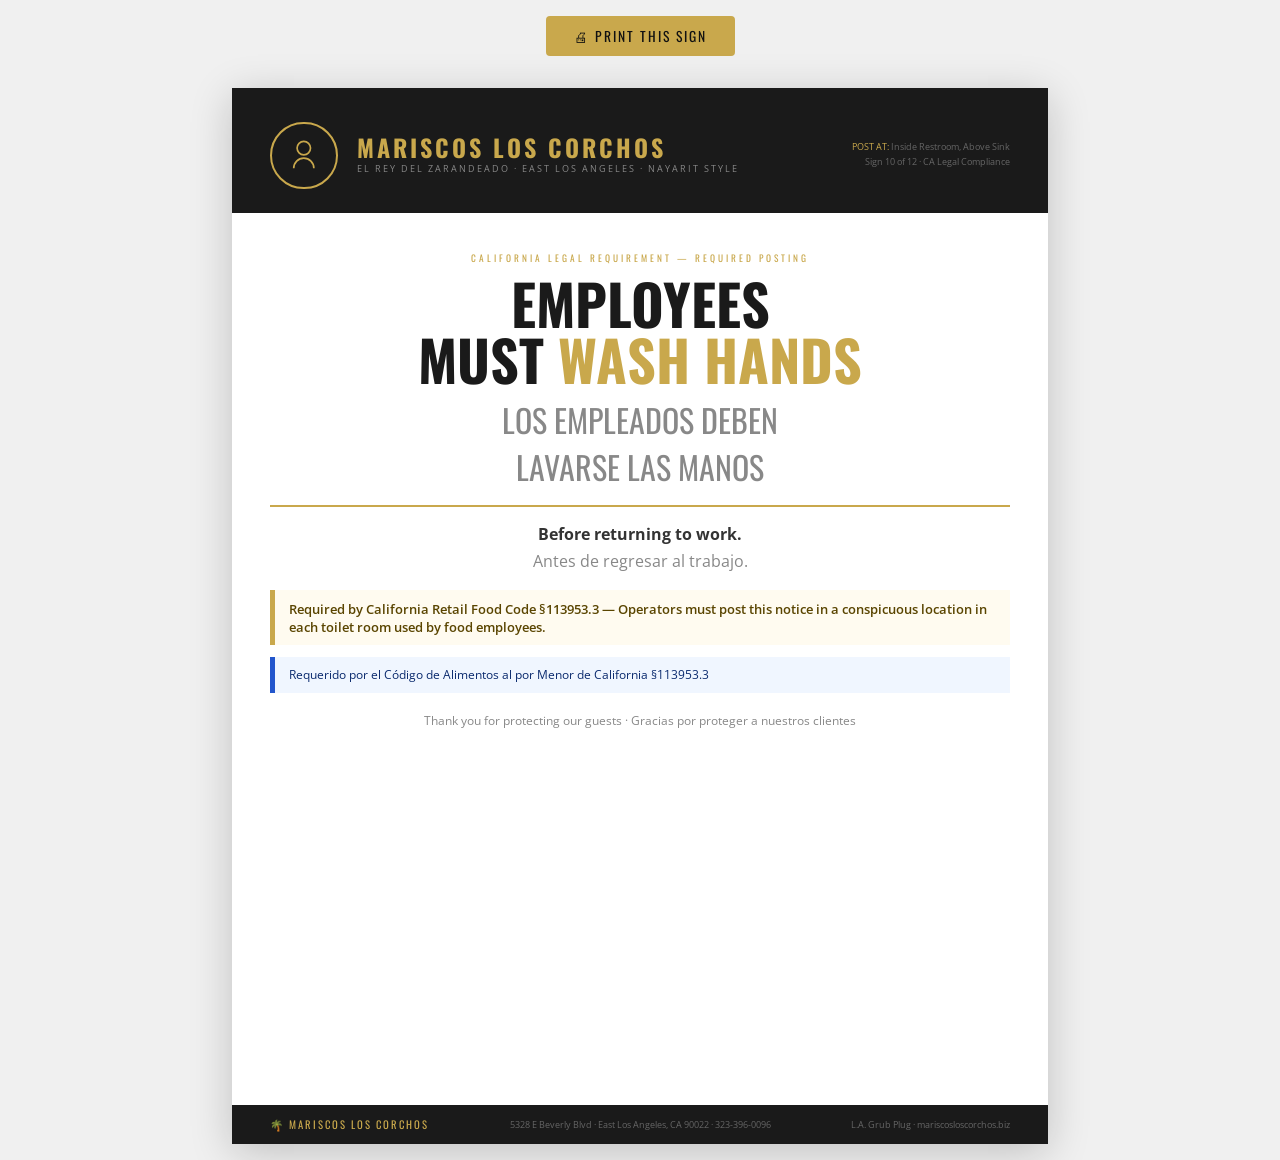
<file: docs/Sign 10 — Employees Must Wash Hands (CA Legal) | Mariscos Los Corchos 2.html>
<!DOCTYPE html>
<html lang="en">
<head>
<meta charset="UTF-8">
<title>Sign 10 — Employees Must Wash Hands (CA Legal) | Mariscos Los Corchos</title>
<link rel="stylesheet" href="../../brand/shared-styles.css">
<style>
  .no-print { text-align:center; padding:1rem; }
  .no-print button {
    background:#c9a84c; color:#111; border:none; padding:10px 28px;
    font-family:'Oswald',sans-serif; font-size:.85rem; letter-spacing:2px;
    cursor:pointer; border-radius:4px; text-transform:uppercase;
  }
</style>
</head>
<body>

<div class="no-print">
  <button onclick="window.print()">🖨 Print This Sign</button>
</div>

<div class="page">

  <div class="brand-header">
    <div class="brand-header-left">
      <div class="brand-logo-circle">
        <svg viewBox="0 0 40 40" fill="none">
          <circle cx="20" cy="12" r="8" stroke="#c9a84c" stroke-width="2"/>
          <path d="M8 36c0-6.627 5.373-12 12-12s12 5.373 12 12" stroke="#c9a84c" stroke-width="2"/>
        </svg>
      </div>
      <div class="brand-text">
        <h1>Mariscos Los Corchos</h1>
        <p>El Rey del Zarandeado · East Los Angeles · Nayarit Style</p>
      </div>
    </div>
    <div class="brand-header-right">
      <p><span>POST AT:</span> Inside Restroom, Above Sink</p>
      <p>Sign 10 of 12 · CA Legal Compliance</p>
    </div>
  </div>

  <div class="sign-content" style="text-align:center;padding-top:.4in">
    <div class="sign-category" style="text-align:center">
      California Legal Requirement — Required Posting
    </div>

    <div style="font-family:'Oswald',sans-serif;font-size:42pt;font-weight:700;
                color:#1a1a1a;line-height:1;text-transform:uppercase">
      Employees<br/>Must <span style="color:#c9a84c">Wash Hands</span>
    </div>

    <div style="font-family:'Oswald',sans-serif;font-size:24pt;color:#888;
                margin:.1in 0;text-transform:uppercase">
      Los Empleados Deben<br/>Lavarse las Manos
    </div>

    <div class="gold-rule"></div>

    <div style="font-size:12pt;color:#333;margin:.15in 0;line-height:1.7">
      <strong>Before returning to work.</strong><br/>
      <span style="color:#888">Antes de regresar al trabajo.</span>
    </div>

    <div class="alert-gold" style="text-align:left;font-size:10pt">
      Required by California Retail Food Code §113953.3 — Operators must post
      this notice in a conspicuous location in each toilet room used by food employees.
    </div>

    <div class="alert-blue" style="text-align:left;margin-top:.1in">
      Requerido por el Código de Alimentos al por Menor de California §113953.3
    </div>

    <p style="font-size:9pt;color:#888;margin-top:.2in">
      Thank you for protecting our guests ·
      Gracias por proteger a nuestros clientes
    </p>
  </div>

  <div class="brand-footer">
    <span class="left">🌴 MARISCOS LOS CORCHOS</span>
    <span class="mid">5328 E Beverly Blvd · East Los Angeles, CA 90022 · 323-396-0096</span>
    <span class="right">L.A. Grub Plug · mariscosloscorchos.biz</span>
  </div>

</div>
</body>
</html>
</file>
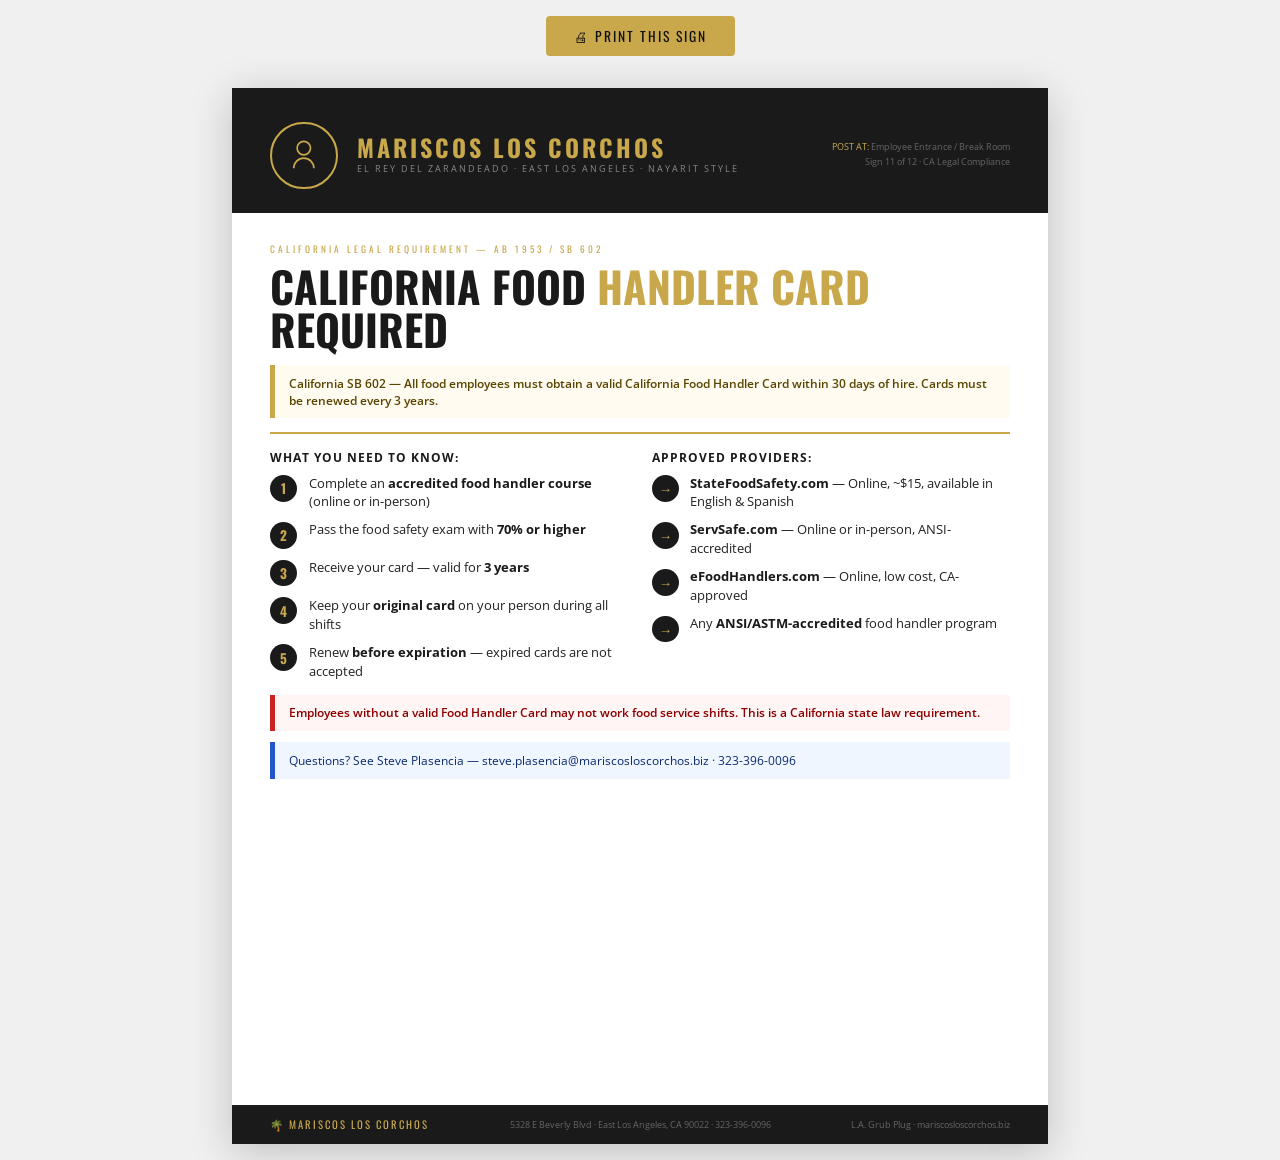
<file: docs/Sign 11 — CA Food Handler Card Required | Mariscos Los Corchos.html>
<!DOCTYPE html>
<html lang="en">
<head>
<meta charset="UTF-8">
<title>Sign 11 — CA Food Handler Card Required | Mariscos Los Corchos</title>
<link rel="stylesheet" href="../../brand/shared-styles.css">
<style>
  .no-print { text-align:center; padding:1rem; }
  .no-print button {
    background:#c9a84c; color:#111; border:none; padding:10px 28px;
    font-family:'Oswald',sans-serif; font-size:.85rem; letter-spacing:2px;
    cursor:pointer; border-radius:4px; text-transform:uppercase;
  }
</style>
</head>
<body>

<div class="no-print">
  <button onclick="window.print()">🖨 Print This Sign</button>
</div>

<div class="page">

  <div class="brand-header">
    <div class="brand-header-left">
      <div class="brand-logo-circle">
        <svg viewBox="0 0 40 40" fill="none">
          <circle cx="20" cy="12" r="8" stroke="#c9a84c" stroke-width="2"/>
          <path d="M8 36c0-6.627 5.373-12 12-12s12 5.373 12 12" stroke="#c9a84c" stroke-width="2"/>
        </svg>
      </div>
      <div class="brand-text">
        <h1>Mariscos Los Corchos</h1>
        <p>El Rey del Zarandeado · East Los Angeles · Nayarit Style</p>
      </div>
    </div>
    <div class="brand-header-right">
      <p><span>POST AT:</span> Employee Entrance / Break Room</p>
      <p>Sign 11 of 12 · CA Legal Compliance</p>
    </div>
  </div>

  <div class="sign-content">
    <div class="sign-category">California Legal Requirement — AB 1953 / SB 602</div>
    <div class="sign-main-title">
      California Food <span class="gold">Handler Card</span> Required
    </div>

    <div class="alert-gold">
      California SB 602 — All food employees must obtain a valid California
      Food Handler Card within 30 days of hire. Cards must be renewed every 3 years.
    </div>

    <div class="gold-rule"></div>

    <div class="two-col">
      <div>
        <p style="font-size:9pt;font-weight:700;color:#1a1a1a;
                  margin-bottom:.08in;text-transform:uppercase;letter-spacing:1px">
          What You Need to Know:
        </p>
        <div class="steps">
          <div class="step"><div class="step-num">1</div>
            <div class="step-text">Complete an <strong>accredited food handler course</strong> (online or in-person)</div></div>
          <div class="step"><div class="step-num">2</div>
            <div class="step-text">Pass the food safety exam with <strong>70% or higher</strong></div></div>
          <div class="step"><div class="step-num">3</div>
            <div class="step-text">Receive your card — valid for <strong>3 years</strong></div></div>
          <div class="step"><div class="step-num">4</div>
            <div class="step-text">Keep your <strong>original card</strong> on your person during all shifts</div></div>
          <div class="step"><div class="step-num">5</div>
            <div class="step-text">Renew <strong>before expiration</strong> — expired cards are not accepted</div></div>
        </div>
      </div>
      <div>
        <p style="font-size:9pt;font-weight:700;color:#1a1a1a;
                  margin-bottom:.08in;text-transform:uppercase;letter-spacing:1px">
          Approved Providers:
        </p>
        <div class="steps">
          <div class="step"><div class="step-num">→</div>
            <div class="step-text"><strong>StateFoodSafety.com</strong> — Online, ~$15, available in English &amp; Spanish</div></div>
          <div class="step"><div class="step-num">→</div>
            <div class="step-text"><strong>ServSafe.com</strong> — Online or in-person, ANSI-accredited</div></div>
          <div class="step"><div class="step-num">→</div>
            <div class="step-text"><strong>eFoodHandlers.com</strong> — Online, low cost, CA-approved</div></div>
          <div class="step"><div class="step-num">→</div>
            <div class="step-text">Any <strong>ANSI/ASTM-accredited</strong> food handler program</div></div>
        </div>
      </div>
    </div>

    <div class="alert-red" style="margin-top:.15in">
      Employees without a valid Food Handler Card may not work food service
      shifts. This is a California state law requirement.
    </div>
    <div class="alert-blue">
      Questions? See Steve Plasencia —
      steve.plasencia@mariscosloscorchos.biz · 323-396-0096
    </div>
  </div>

  <div class="brand-footer">
    <span class="left">🌴 MARISCOS LOS CORCHOS</span>
    <span class="mid">5328 E Beverly Blvd · East Los Angeles, CA 90022 · 323-396-0096</span>
    <span class="right">L.A. Grub Plug · mariscosloscorchos.biz</span>
  </div>

</div>
</body>
</html>
</file>
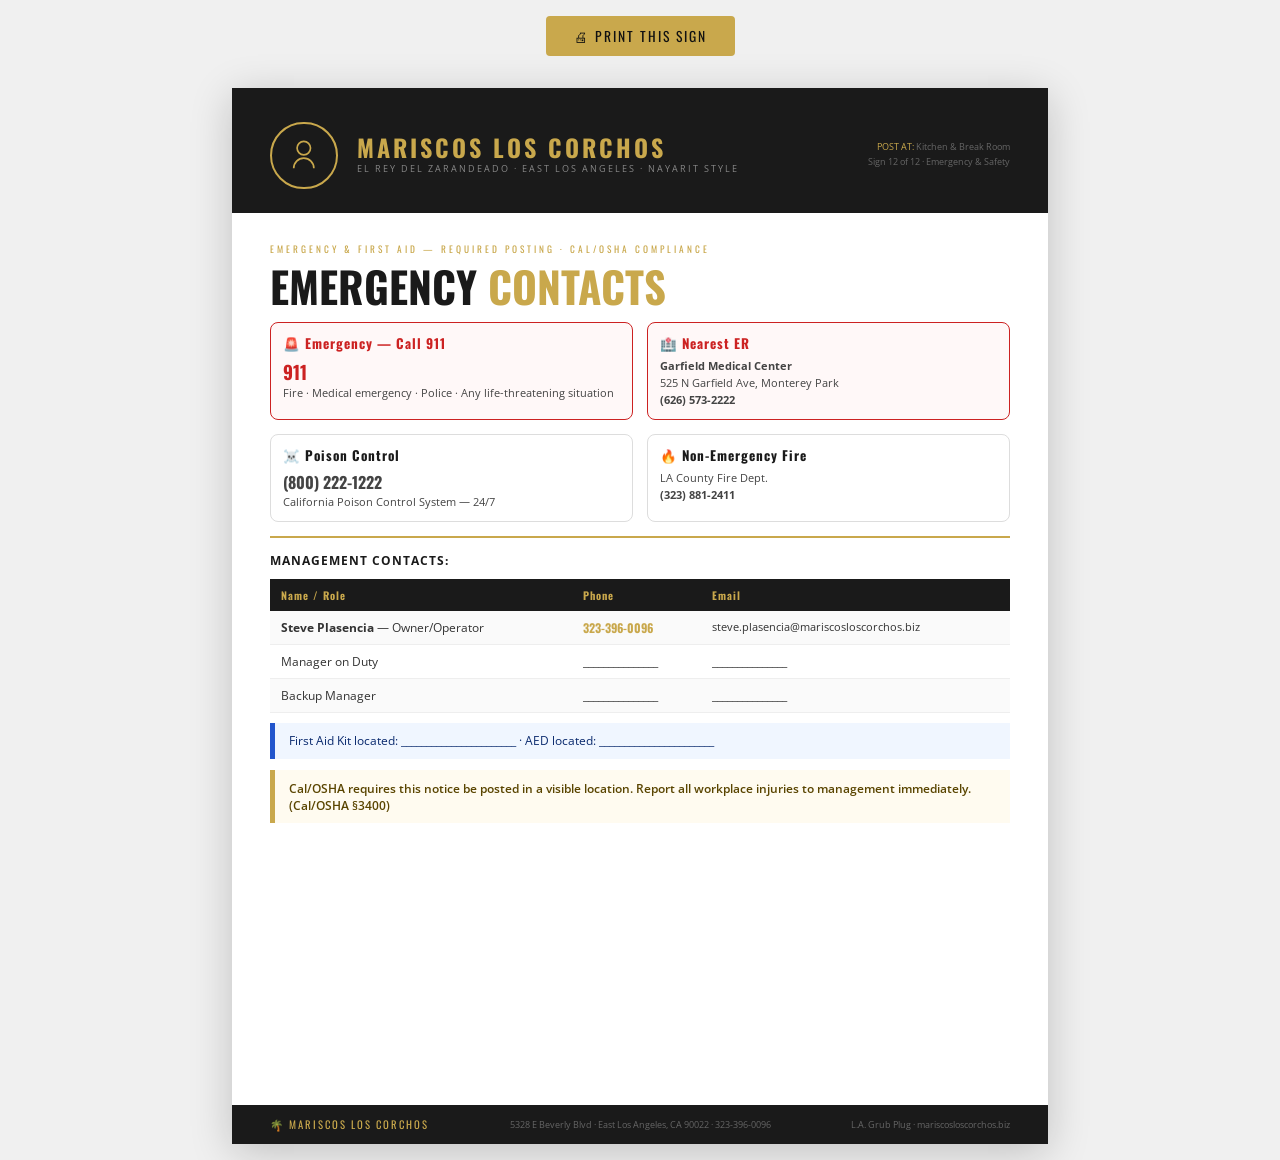
<file: docs/Sign 12 — Emergency Contacts | Mariscos Los Corchos.html>
<!DOCTYPE html>
<html lang="en">
<head>
<meta charset="UTF-8">
<title>Sign 12 — Emergency Contacts | Mariscos Los Corchos</title>
<link rel="stylesheet" href="../../brand/shared-styles.css">
<style>
  .no-print { text-align:center; padding:1rem; }
  .no-print button {
    background:#c9a84c; color:#111; border:none; padding:10px 28px;
    font-family:'Oswald',sans-serif; font-size:.85rem; letter-spacing:2px;
    cursor:pointer; border-radius:4px; text-transform:uppercase;
  }
</style>
</head>
<body>

<div class="no-print">
  <button onclick="window.print()">🖨 Print This Sign</button>
</div>

<div class="page">

  <div class="brand-header">
    <div class="brand-header-left">
      <div class="brand-logo-circle">
        <svg viewBox="0 0 40 40" fill="none">
          <circle cx="20" cy="12" r="8" stroke="#c9a84c" stroke-width="2"/>
          <path d="M8 36c0-6.627 5.373-12 12-12s12 5.373 12 12" stroke="#c9a84c" stroke-width="2"/>
        </svg>
      </div>
      <div class="brand-text">
        <h1>Mariscos Los Corchos</h1>
        <p>El Rey del Zarandeado · East Los Angeles · Nayarit Style</p>
      </div>
    </div>
    <div class="brand-header-right">
      <p><span>POST AT:</span> Kitchen &amp; Break Room</p>
      <p>Sign 12 of 12 · Emergency &amp; Safety</p>
    </div>
  </div>

  <div class="sign-content">
    <div class="sign-category">Emergency &amp; First Aid — Required Posting · Cal/OSHA Compliance</div>
    <div class="sign-main-title">Emergency <span class="gold">Contacts</span></div>

    <div class="emergency-grid">
      <div class="emergency-card red">
        <h4>🚨 Emergency — Call 911</h4>
        <div class="phone">911</div>
        <p>Fire · Medical emergency · Police · Any life-threatening situation</p>
      </div>
      <div class="emergency-card red">
        <h4>🏥 Nearest ER</h4>
        <p>
          <strong>Garfield Medical Center</strong><br/>
          525 N Garfield Ave, Monterey Park<br/>
          <strong>(626) 573-2222</strong>
        </p>
      </div>
      <div class="emergency-card">
        <h4>☠️ Poison Control</h4>
        <div class="phone" style="font-size:12pt;color:#444">(800) 222-1222</div>
        <p>California Poison Control System — 24/7</p>
      </div>
      <div class="emergency-card">
        <h4>🔥 Non-Emergency Fire</h4>
        <p>LA County Fire Dept.<br/><strong>(323) 881-2411</strong></p>
      </div>
    </div>

    <div class="gold-rule"></div>

    <p style="font-size:9pt;font-weight:700;color:#1a1a1a;
              margin-bottom:.08in;text-transform:uppercase;letter-spacing:1px">
      Management Contacts:
    </p>

    <table class="data-table">
      <tr>
        <th>Name / Role</th>
        <th>Phone</th>
        <th>Email</th>
      </tr>
      <tr>
        <td><strong>Steve Plasencia</strong> — Owner/Operator</td>
        <td class="gold">323-396-0096</td>
        <td style="font-size:8pt">steve.plasencia@mariscosloscorchos.biz</td>
      </tr>
      <tr>
        <td>Manager on Duty</td>
        <td>_______________</td>
        <td>_______________</td>
      </tr>
      <tr>
        <td>Backup Manager</td>
        <td>_______________</td>
        <td>_______________</td>
      </tr>
    </table>

    <div class="alert-blue" style="margin-top:.1in">
      First Aid Kit located: _______________________  ·
      AED located: _______________________
    </div>

    <div class="alert-gold">
      Cal/OSHA requires this notice be posted in a visible location.
      Report all workplace injuries to management immediately. (Cal/OSHA §3400)
    </div>
  </div>

  <div class="brand-footer">
    <span class="left">🌴 MARISCOS LOS CORCHOS</span>
    <span class="mid">5328 E Beverly Blvd · East Los Angeles, CA 90022 · 323-396-0096</span>
    <span class="right">L.A. Grub Plug · mariscosloscorchos.biz</span>
  </div>

</div>
</body>
</html>
</file>
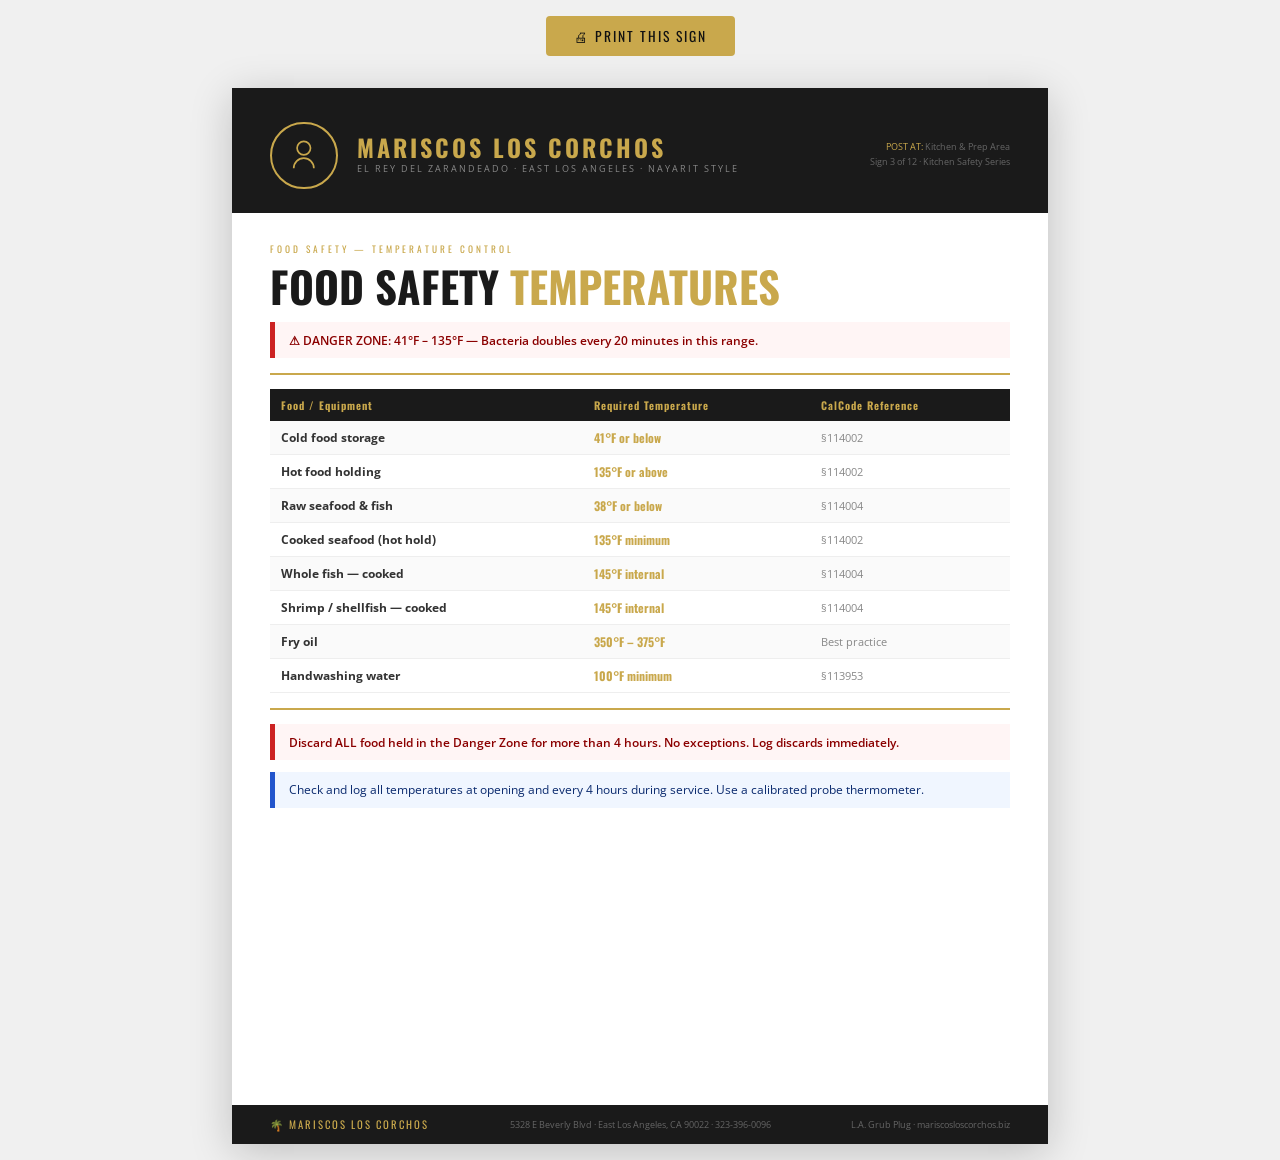
<file: docs/Sign 3 — Food Safety Temperatures | Mariscos Los Corchos.html>
<!DOCTYPE html>
<html lang="en">
<head>
<meta charset="UTF-8">
<title>Sign 3 — Food Safety Temperatures | Mariscos Los Corchos</title>
<link rel="stylesheet" href="../../brand/shared-styles.css">
<style>
  .no-print { text-align:center; padding:1rem; }
  .no-print button {
    background:#c9a84c; color:#111; border:none; padding:10px 28px;
    font-family:'Oswald',sans-serif; font-size:.85rem; letter-spacing:2px;
    cursor:pointer; border-radius:4px; text-transform:uppercase;
  }
</style>
</head>
<body>

<div class="no-print">
  <button onclick="window.print()">🖨 Print This Sign</button>
</div>

<div class="page">

  <div class="brand-header">
    <div class="brand-header-left">
      <div class="brand-logo-circle">
        <svg viewBox="0 0 40 40" fill="none">
          <circle cx="20" cy="12" r="8" stroke="#c9a84c" stroke-width="2"/>
          <path d="M8 36c0-6.627 5.373-12 12-12s12 5.373 12 12" stroke="#c9a84c" stroke-width="2"/>
        </svg>
      </div>
      <div class="brand-text">
        <h1>Mariscos Los Corchos</h1>
        <p>El Rey del Zarandeado · East Los Angeles · Nayarit Style</p>
      </div>
    </div>
    <div class="brand-header-right">
      <p><span>POST AT:</span> Kitchen &amp; Prep Area</p>
      <p>Sign 3 of 12 · Kitchen Safety Series</p>
    </div>
  </div>

  <div class="sign-content">
    <div class="sign-category">Food Safety — Temperature Control</div>
    <div class="sign-main-title">Food Safety <span class="gold">Temperatures</span></div>

    <div class="alert-red">
      ⚠ DANGER ZONE: 41°F – 135°F — Bacteria doubles every 20 minutes in this range.
    </div>

    <div class="gold-rule"></div>

    <table class="data-table">
      <tr>
        <th>Food / Equipment</th>
        <th>Required Temperature</th>
        <th>CalCode Reference</th>
      </tr>
      <tr>
        <td><strong>Cold food storage</strong></td>
        <td class="gold">41°F or below</td>
        <td style="font-size:8pt;color:#888">§114002</td>
      </tr>
      <tr>
        <td><strong>Hot food holding</strong></td>
        <td class="gold">135°F or above</td>
        <td style="font-size:8pt;color:#888">§114002</td>
      </tr>
      <tr>
        <td><strong>Raw seafood &amp; fish</strong></td>
        <td class="gold">38°F or below</td>
        <td style="font-size:8pt;color:#888">§114004</td>
      </tr>
      <tr>
        <td><strong>Cooked seafood (hot hold)</strong></td>
        <td class="gold">135°F minimum</td>
        <td style="font-size:8pt;color:#888">§114002</td>
      </tr>
      <tr>
        <td><strong>Whole fish — cooked</strong></td>
        <td class="gold">145°F internal</td>
        <td style="font-size:8pt;color:#888">§114004</td>
      </tr>
      <tr>
        <td><strong>Shrimp / shellfish — cooked</strong></td>
        <td class="gold">145°F internal</td>
        <td style="font-size:8pt;color:#888">§114004</td>
      </tr>
      <tr>
        <td><strong>Fry oil</strong></td>
        <td class="gold">350°F – 375°F</td>
        <td style="font-size:8pt;color:#888">Best practice</td>
      </tr>
      <tr>
        <td><strong>Handwashing water</strong></td>
        <td class="gold">100°F minimum</td>
        <td style="font-size:8pt;color:#888">§113953</td>
      </tr>
    </table>

    <div class="gold-rule"></div>

    <div class="alert-red">
      Discard ALL food held in the Danger Zone for more than 4 hours.
      No exceptions. Log discards immediately.
    </div>
    <div class="alert-blue" style="margin-top:.1in">
      Check and log all temperatures at opening and every 4 hours during
      service. Use a calibrated probe thermometer.
    </div>
  </div>

  <div class="brand-footer">
    <span class="left">🌴 MARISCOS LOS CORCHOS</span>
    <span class="mid">5328 E Beverly Blvd · East Los Angeles, CA 90022 · 323-396-0096</span>
    <span class="right">L.A. Grub Plug · mariscosloscorchos.biz</span>
  </div>

</div>
</body>
</html>
</file>
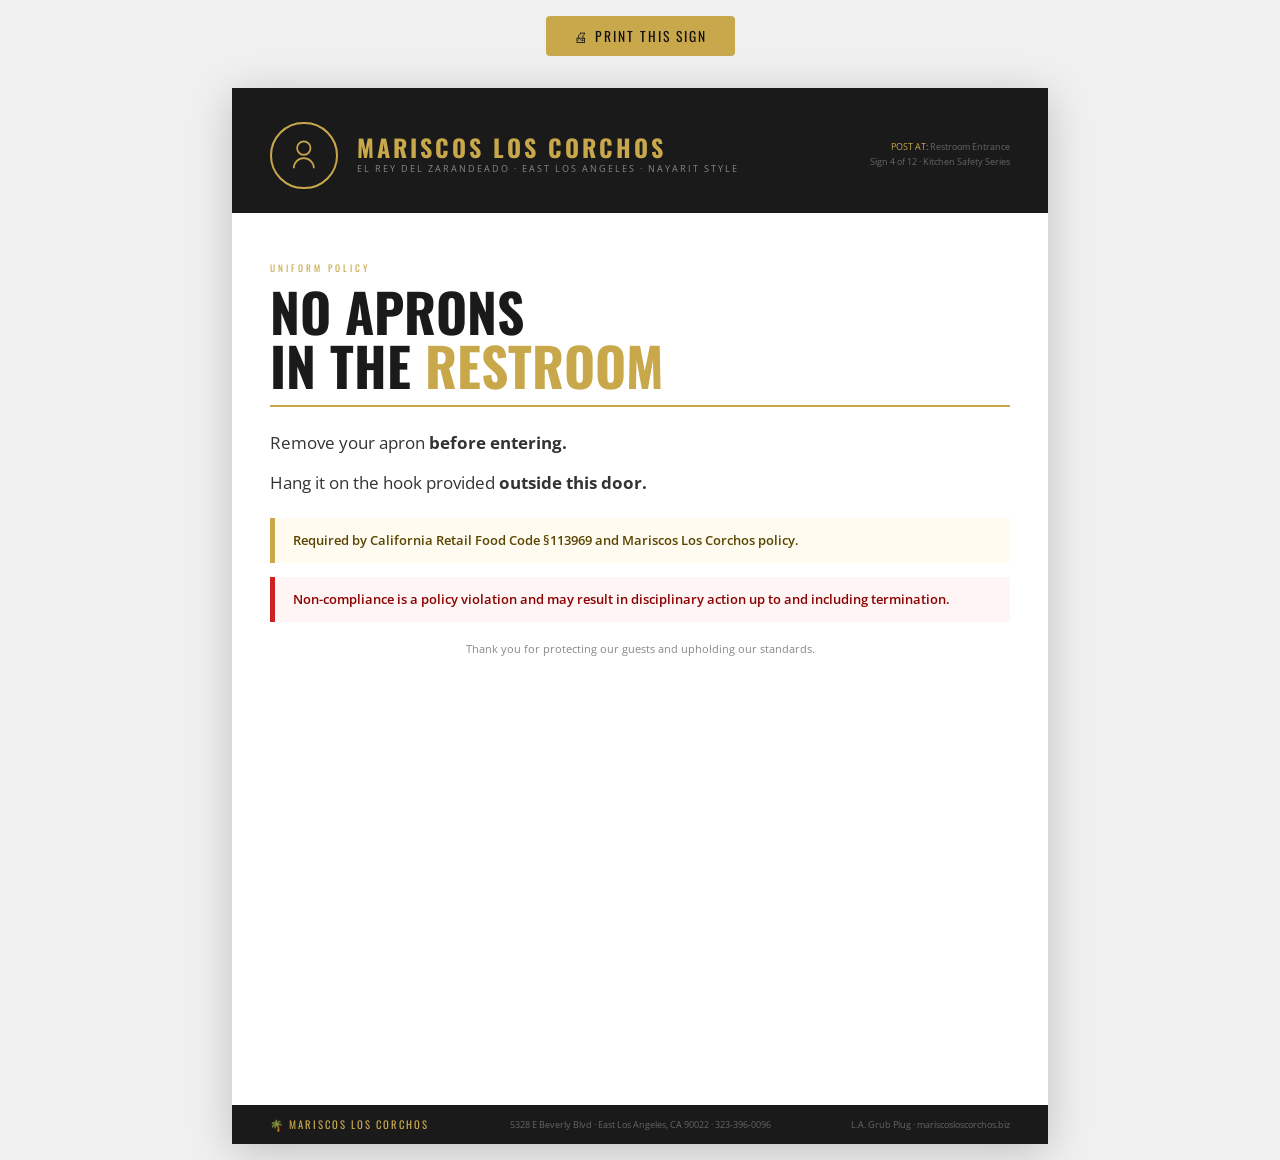
<file: docs/Sign 4 — No Aprons in Restroom | Mariscos Los Corchos.html>
<!DOCTYPE html>
<html lang="en">
<head>
<meta charset="UTF-8">
<title>Sign 4 — No Aprons in Restroom | Mariscos Los Corchos</title>
<link rel="stylesheet" href="../../brand/shared-styles.css">
<style>
  .no-print { text-align:center; padding:1rem; }
  .no-print button {
    background:#c9a84c; color:#111; border:none; padding:10px 28px;
    font-family:'Oswald',sans-serif; font-size:.85rem; letter-spacing:2px;
    cursor:pointer; border-radius:4px; text-transform:uppercase;
  }
</style>
</head>
<body>

<div class="no-print">
  <button onclick="window.print()">🖨 Print This Sign</button>
</div>

<div class="page">

  <div class="brand-header">
    <div class="brand-header-left">
      <div class="brand-logo-circle">
        <svg viewBox="0 0 40 40" fill="none">
          <circle cx="20" cy="12" r="8" stroke="#c9a84c" stroke-width="2"/>
          <path d="M8 36c0-6.627 5.373-12 12-12s12 5.373 12 12" stroke="#c9a84c" stroke-width="2"/>
        </svg>
      </div>
      <div class="brand-text">
        <h1>Mariscos Los Corchos</h1>
        <p>El Rey del Zarandeado · East Los Angeles · Nayarit Style</p>
      </div>
    </div>
    <div class="brand-header-right">
      <p><span>POST AT:</span> Restroom Entrance</p>
      <p>Sign 4 of 12 · Kitchen Safety Series</p>
    </div>
  </div>

  <div class="sign-content" style="padding-top:.5in">
    <div class="sign-category">Uniform Policy</div>
    <div class="sign-main-title large">
      No Aprons<br/>in the <span class="gold">Restroom</span>
    </div>

    <div class="gold-rule"></div>

    <div style="font-size:13pt;color:#333;line-height:1.8;margin:.2in 0">
      <p>Remove your apron <strong>before entering.</strong></p>
      <p style="margin-top:.1in">
        Hang it on the hook provided <strong>outside this door.</strong>
      </p>
    </div>

    <div class="alert-gold" style="font-size:10pt;padding:.14in .18in">
      Required by California Retail Food Code §113969
      and Mariscos Los Corchos policy.
    </div>

    <div class="alert-red" style="margin-top:.15in;font-size:10pt;padding:.14in .18in">
      Non-compliance is a policy violation and may result in disciplinary
      action up to and including termination.
    </div>

    <p style="font-size:8.5pt;color:#888;margin-top:.2in;text-align:center">
      Thank you for protecting our guests and upholding our standards.
    </p>
  </div>

  <div class="brand-footer">
    <span class="left">🌴 MARISCOS LOS CORCHOS</span>
    <span class="mid">5328 E Beverly Blvd · East Los Angeles, CA 90022 · 323-396-0096</span>
    <span class="right">L.A. Grub Plug · mariscosloscorchos.biz</span>
  </div>

</div>
</body>
</html>
</file>
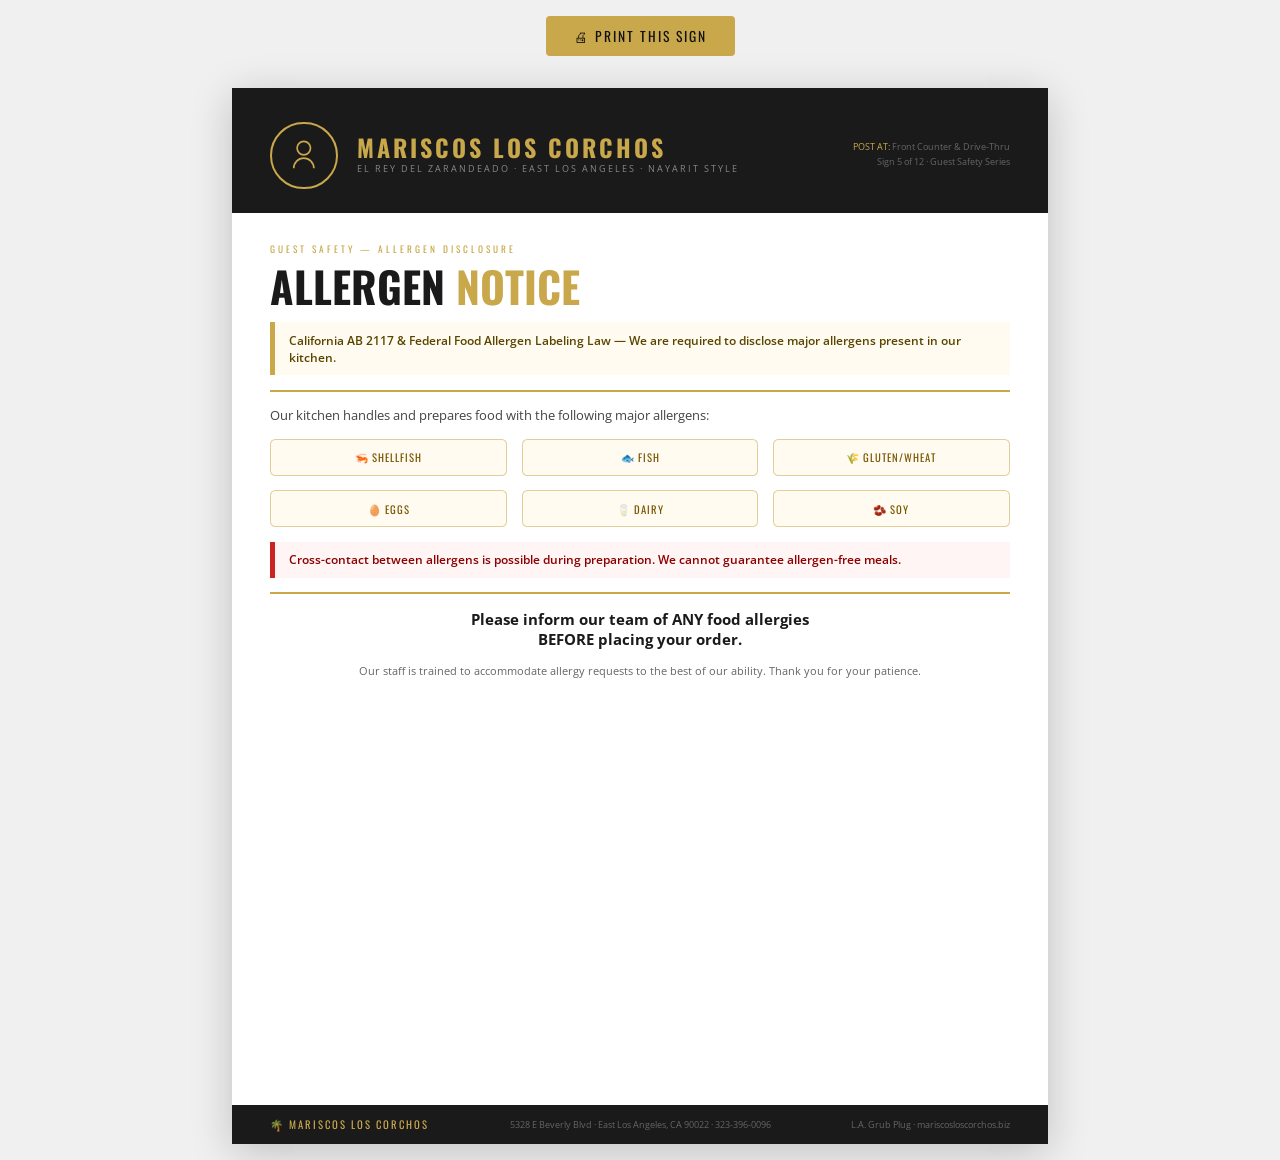
<file: docs/Sign 5 — Allergen Notice | Mariscos Los Corchos.html>
<!DOCTYPE html>
<html lang="en">
<head>
<meta charset="UTF-8">
<title>Sign 5 — Allergen Notice | Mariscos Los Corchos</title>
<link rel="stylesheet" href="../../brand/shared-styles.css">
<style>
  .no-print { text-align:center; padding:1rem; }
  .no-print button {
    background:#c9a84c; color:#111; border:none; padding:10px 28px;
    font-family:'Oswald',sans-serif; font-size:.85rem; letter-spacing:2px;
    cursor:pointer; border-radius:4px; text-transform:uppercase;
  }
</style>
</head>
<body>

<div class="no-print">
  <button onclick="window.print()">🖨 Print This Sign</button>
</div>

<div class="page">

  <div class="brand-header">
    <div class="brand-header-left">
      <div class="brand-logo-circle">
        <svg viewBox="0 0 40 40" fill="none">
          <circle cx="20" cy="12" r="8" stroke="#c9a84c" stroke-width="2"/>
          <path d="M8 36c0-6.627 5.373-12 12-12s12 5.373 12 12" stroke="#c9a84c" stroke-width="2"/>
        </svg>
      </div>
      <div class="brand-text">
        <h1>Mariscos Los Corchos</h1>
        <p>El Rey del Zarandeado · East Los Angeles · Nayarit Style</p>
      </div>
    </div>
    <div class="brand-header-right">
      <p><span>POST AT:</span> Front Counter &amp; Drive-Thru</p>
      <p>Sign 5 of 12 · Guest Safety Series</p>
    </div>
  </div>

  <div class="sign-content">
    <div class="sign-category">Guest Safety — Allergen Disclosure</div>
    <div class="sign-main-title">Allergen <span class="gold">Notice</span></div>

    <div class="alert-gold">
      California AB 2117 &amp; Federal Food Allergen Labeling Law —
      We are required to disclose major allergens present in our kitchen.
    </div>

    <div class="gold-rule"></div>

    <p style="font-size:10pt;color:#444;margin-bottom:.15in">
      Our kitchen handles and prepares food with the following major allergens:
    </p>

    <div class="three-col" style="margin:.1in 0">
      <div class="pill-gold" style="text-align:center;padding:.1in">🦐 SHELLFISH</div>
      <div class="pill-gold" style="text-align:center;padding:.1in">🐟 FISH</div>
      <div class="pill-gold" style="text-align:center;padding:.1in">🌾 GLUTEN/WHEAT</div>
      <div class="pill-gold" style="text-align:center;padding:.1in">🥚 EGGS</div>
      <div class="pill-gold" style="text-align:center;padding:.1in">🥛 DAIRY</div>
      <div class="pill-gold" style="text-align:center;padding:.1in">🫘 SOY</div>
    </div>

    <div class="alert-red" style="margin-top:.15in">
      Cross-contact between allergens is possible during preparation.
      We cannot guarantee allergen-free meals.
    </div>

    <div class="gold-rule"></div>

    <div style="font-size:11pt;color:#1a1a1a;font-weight:700;
                text-align:center;margin:.15in 0">
      Please inform our team of ANY food allergies<br/>
      BEFORE placing your order.
    </div>

    <p style="font-size:8.5pt;color:#666;text-align:center">
      Our staff is trained to accommodate allergy requests to the best of
      our ability. Thank you for your patience.
    </p>
  </div>

  <div class="brand-footer">
    <span class="left">🌴 MARISCOS LOS CORCHOS</span>
    <span class="mid">5328 E Beverly Blvd · East Los Angeles, CA 90022 · 323-396-0096</span>
    <span class="right">L.A. Grub Plug · mariscosloscorchos.biz</span>
  </div>

</div>
</body>
</html>
</file>
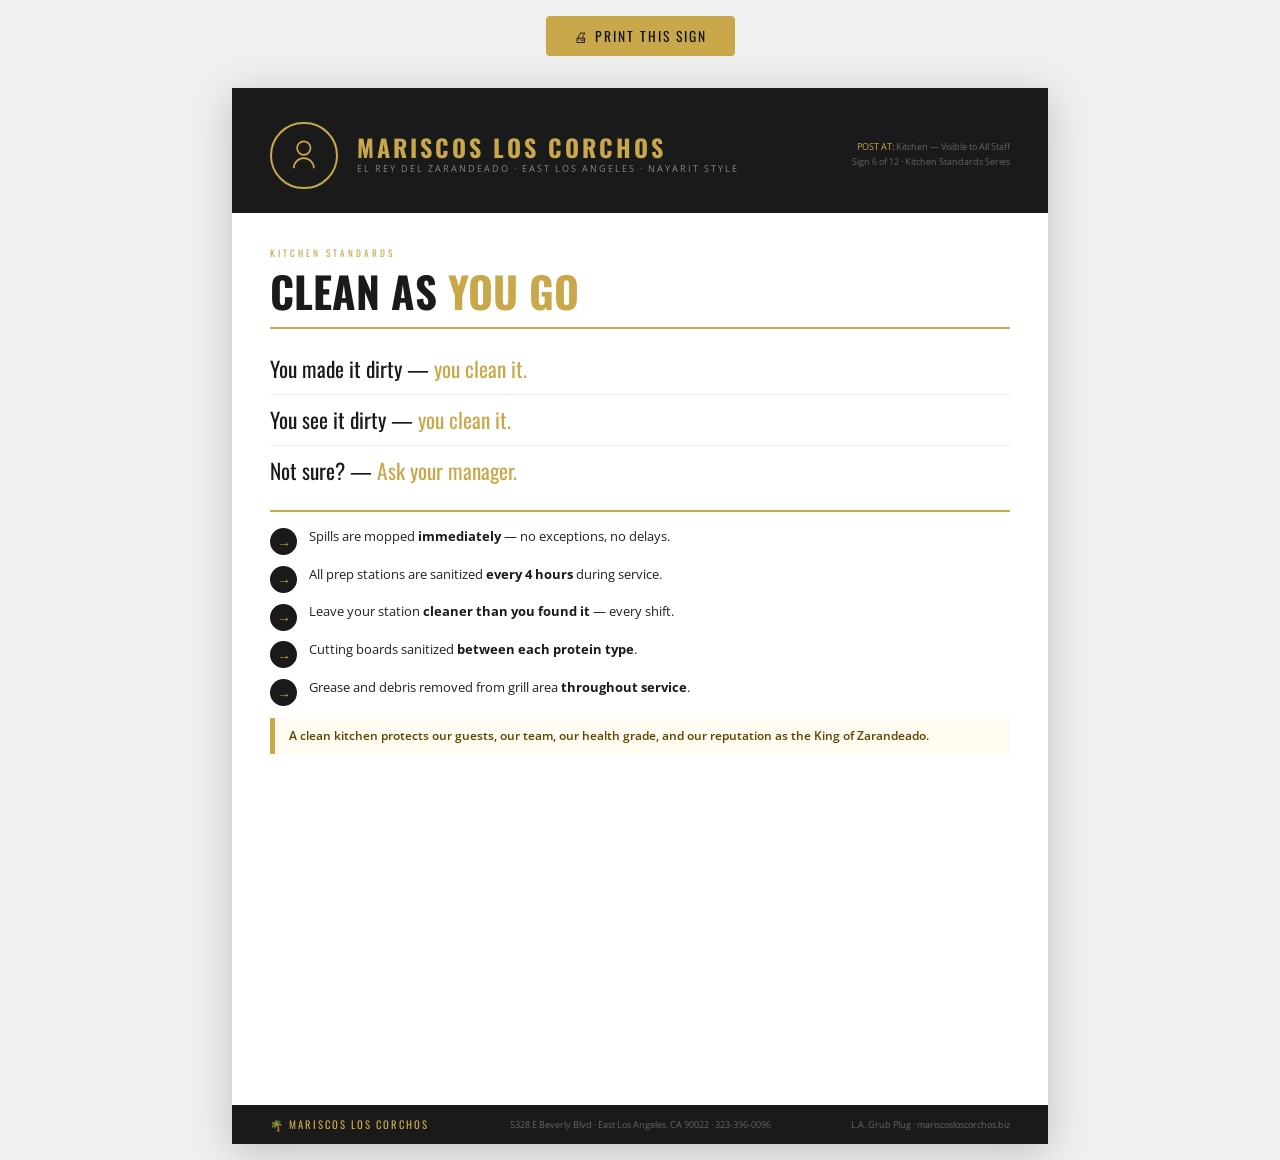
<file: docs/Sign 6 — Clean As You Go | Mariscos Los Corchos.html>
<!DOCTYPE html>
<html lang="en">
<head>
<meta charset="UTF-8">
<title>Sign 6 — Clean As You Go | Mariscos Los Corchos</title>
<link rel="stylesheet" href="../../brand/shared-styles.css">
<style>
  .no-print { text-align:center; padding:1rem; }
  .no-print button {
    background:#c9a84c; color:#111; border:none; padding:10px 28px;
    font-family:'Oswald',sans-serif; font-size:.85rem; letter-spacing:2px;
    cursor:pointer; border-radius:4px; text-transform:uppercase;
  }
  .cago-rule {
    font-family:'Oswald',sans-serif; font-size:16pt; color:#1a1a1a;
    padding:.1in 0; border-bottom:1px solid #eee;
  }
  .cago-rule span { color:#c9a84c; }
</style>
</head>
<body>

<div class="no-print">
  <button onclick="window.print()">🖨 Print This Sign</button>
</div>

<div class="page">

  <div class="brand-header">
    <div class="brand-header-left">
      <div class="brand-logo-circle">
        <svg viewBox="0 0 40 40" fill="none">
          <circle cx="20" cy="12" r="8" stroke="#c9a84c" stroke-width="2"/>
          <path d="M8 36c0-6.627 5.373-12 12-12s12 5.373 12 12" stroke="#c9a84c" stroke-width="2"/>
        </svg>
      </div>
      <div class="brand-text">
        <h1>Mariscos Los Corchos</h1>
        <p>El Rey del Zarandeado · East Los Angeles · Nayarit Style</p>
      </div>
    </div>
    <div class="brand-header-right">
      <p><span>POST AT:</span> Kitchen — Visible to All Staff</p>
      <p>Sign 6 of 12 · Kitchen Standards Series</p>
    </div>
  </div>

  <div class="sign-content" style="padding-top:.35in">
    <div class="sign-category">Kitchen Standards</div>
    <div class="sign-main-title">Clean As <span class="gold">You Go</span></div>

    <div class="gold-rule"></div>

    <div style="margin:.15in 0">
      <div class="cago-rule">
        You made it dirty — <span>you clean it.</span>
      </div>
      <div class="cago-rule">
        You see it dirty — <span>you clean it.</span>
      </div>
      <div class="cago-rule" style="border-bottom:none">
        Not sure? — <span>Ask your manager.</span>
      </div>
    </div>

    <div class="gold-rule"></div>

    <div class="steps" style="margin:.1in 0">
      <div class="step">
        <div class="step-num">→</div>
        <div class="step-text">
          Spills are mopped <strong>immediately</strong> — no exceptions, no delays.
        </div>
      </div>
      <div class="step">
        <div class="step-num">→</div>
        <div class="step-text">
          All prep stations are sanitized <strong>every 4 hours</strong> during service.
        </div>
      </div>
      <div class="step">
        <div class="step-num">→</div>
        <div class="step-text">
          Leave your station <strong>cleaner than you found it</strong> — every shift.
        </div>
      </div>
      <div class="step">
        <div class="step-num">→</div>
        <div class="step-text">
          Cutting boards sanitized <strong>between each protein type</strong>.
        </div>
      </div>
      <div class="step">
        <div class="step-num">→</div>
        <div class="step-text">
          Grease and debris removed from grill area <strong>throughout service</strong>.
        </div>
      </div>
    </div>

    <div class="alert-gold">
      A clean kitchen protects our guests, our team, our health grade,
      and our reputation as the King of Zarandeado.
    </div>
  </div>

  <div class="brand-footer">
    <span class="left">🌴 MARISCOS LOS CORCHOS</span>
    <span class="mid">5328 E Beverly Blvd · East Los Angeles, CA 90022 · 323-396-0096</span>
    <span class="right">L.A. Grub Plug · mariscosloscorchos.biz</span>
  </div>

</div>
</body>
</html>
</file>
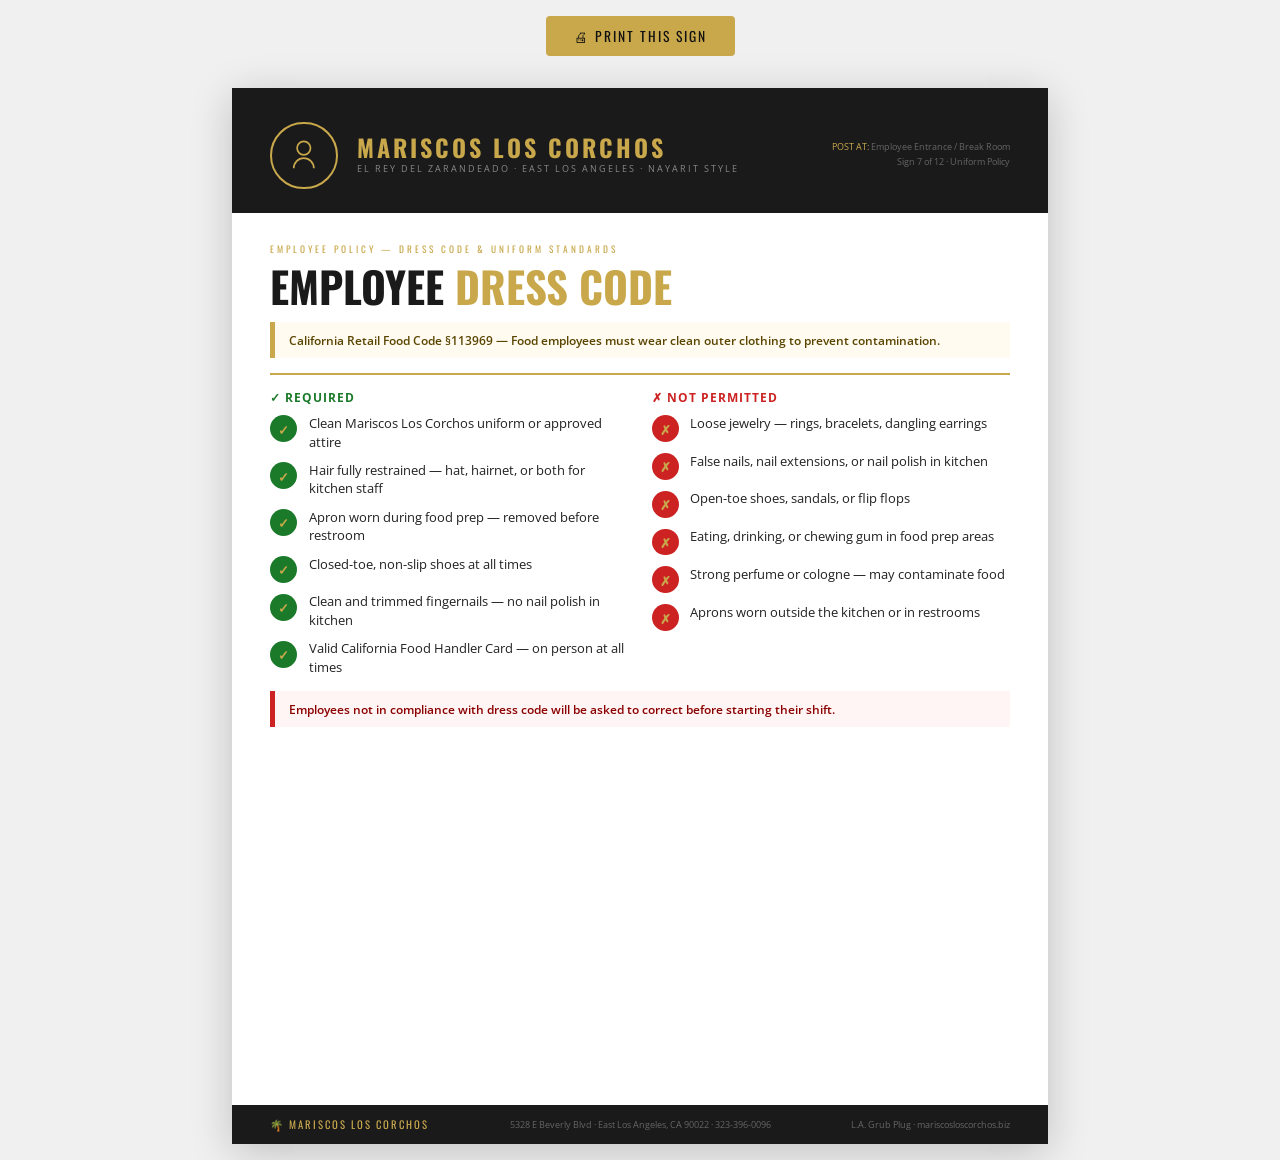
<file: docs/Sign 7 — Employee Dress Code | Mariscos Los Corchos.html>
<!DOCTYPE html>
<html lang="en">
<head>
<meta charset="UTF-8">
<title>Sign 7 — Employee Dress Code | Mariscos Los Corchos</title>
<link rel="stylesheet" href="../../brand/shared-styles.css">
<style>
  .no-print { text-align:center; padding:1rem; }
  .no-print button {
    background:#c9a84c; color:#111; border:none; padding:10px 28px;
    font-family:'Oswald',sans-serif; font-size:.85rem; letter-spacing:2px;
    cursor:pointer; border-radius:4px; text-transform:uppercase;
  }
</style>
</head>
<body>

<div class="no-print">
  <button onclick="window.print()">🖨 Print This Sign</button>
</div>

<div class="page">

  <div class="brand-header">
    <div class="brand-header-left">
      <div class="brand-logo-circle">
        <svg viewBox="0 0 40 40" fill="none">
          <circle cx="20" cy="12" r="8" stroke="#c9a84c" stroke-width="2"/>
          <path d="M8 36c0-6.627 5.373-12 12-12s12 5.373 12 12" stroke="#c9a84c" stroke-width="2"/>
        </svg>
      </div>
      <div class="brand-text">
        <h1>Mariscos Los Corchos</h1>
        <p>El Rey del Zarandeado · East Los Angeles · Nayarit Style</p>
      </div>
    </div>
    <div class="brand-header-right">
      <p><span>POST AT:</span> Employee Entrance / Break Room</p>
      <p>Sign 7 of 12 · Uniform Policy</p>
    </div>
  </div>

  <div class="sign-content">
    <div class="sign-category">Employee Policy — Dress Code &amp; Uniform Standards</div>
    <div class="sign-main-title">Employee <span class="gold">Dress Code</span></div>

    <div class="alert-gold">
      California Retail Food Code §113969 — Food employees must wear clean
      outer clothing to prevent contamination.
    </div>

    <div class="gold-rule"></div>

    <div class="two-col">
      <div>
        <p style="font-size:9pt;color:#1a7a2a;font-weight:700;
                  text-transform:uppercase;letter-spacing:1px;margin-bottom:.08in">
          ✓ Required
        </p>
        <div class="steps">
          <div class="step">
            <div class="step-num" style="background:#1a7a2a">✓</div>
            <div class="step-text">Clean Mariscos Los Corchos uniform or approved attire</div>
          </div>
          <div class="step">
            <div class="step-num" style="background:#1a7a2a">✓</div>
            <div class="step-text">Hair fully restrained — hat, hairnet, or both for kitchen staff</div>
          </div>
          <div class="step">
            <div class="step-num" style="background:#1a7a2a">✓</div>
            <div class="step-text">Apron worn during food prep — removed before restroom</div>
          </div>
          <div class="step">
            <div class="step-num" style="background:#1a7a2a">✓</div>
            <div class="step-text">Closed-toe, non-slip shoes at all times</div>
          </div>
          <div class="step">
            <div class="step-num" style="background:#1a7a2a">✓</div>
            <div class="step-text">Clean and trimmed fingernails — no nail polish in kitchen</div>
          </div>
          <div class="step">
            <div class="step-num" style="background:#1a7a2a">✓</div>
            <div class="step-text">Valid California Food Handler Card — on person at all times</div>
          </div>
        </div>
      </div>
      <div>
        <p style="font-size:9pt;color:#cc2222;font-weight:700;
                  text-transform:uppercase;letter-spacing:1px;margin-bottom:.08in">
          ✗ Not Permitted
        </p>
        <div class="steps">
          <div class="step">
            <div class="step-num" style="background:#cc2222">✗</div>
            <div class="step-text">Loose jewelry — rings, bracelets, dangling earrings</div>
          </div>
          <div class="step">
            <div class="step-num" style="background:#cc2222">✗</div>
            <div class="step-text">False nails, nail extensions, or nail polish in kitchen</div>
          </div>
          <div class="step">
            <div class="step-num" style="background:#cc2222">✗</div>
            <div class="step-text">Open-toe shoes, sandals, or flip flops</div>
          </div>
          <div class="step">
            <div class="step-num" style="background:#cc2222">✗</div>
            <div class="step-text">Eating, drinking, or chewing gum in food prep areas</div>
          </div>
          <div class="step">
            <div class="step-num" style="background:#cc2222">✗</div>
            <div class="step-text">Strong perfume or cologne — may contaminate food</div>
          </div>
          <div class="step">
            <div class="step-num" style="background:#cc2222">✗</div>
            <div class="step-text">Aprons worn outside the kitchen or in restrooms</div>
          </div>
        </div>
      </div>
    </div>

    <div class="alert-red" style="margin-top:.15in">
      Employees not in compliance with dress code will be asked to correct
      before starting their shift.
    </div>
  </div>

  <div class="brand-footer">
    <span class="left">🌴 MARISCOS LOS CORCHOS</span>
    <span class="mid">5328 E Beverly Blvd · East Los Angeles, CA 90022 · 323-396-0096</span>
    <span class="right">L.A. Grub Plug · mariscosloscorchos.biz</span>
  </div>

</div>
</body>
</html>
</file>
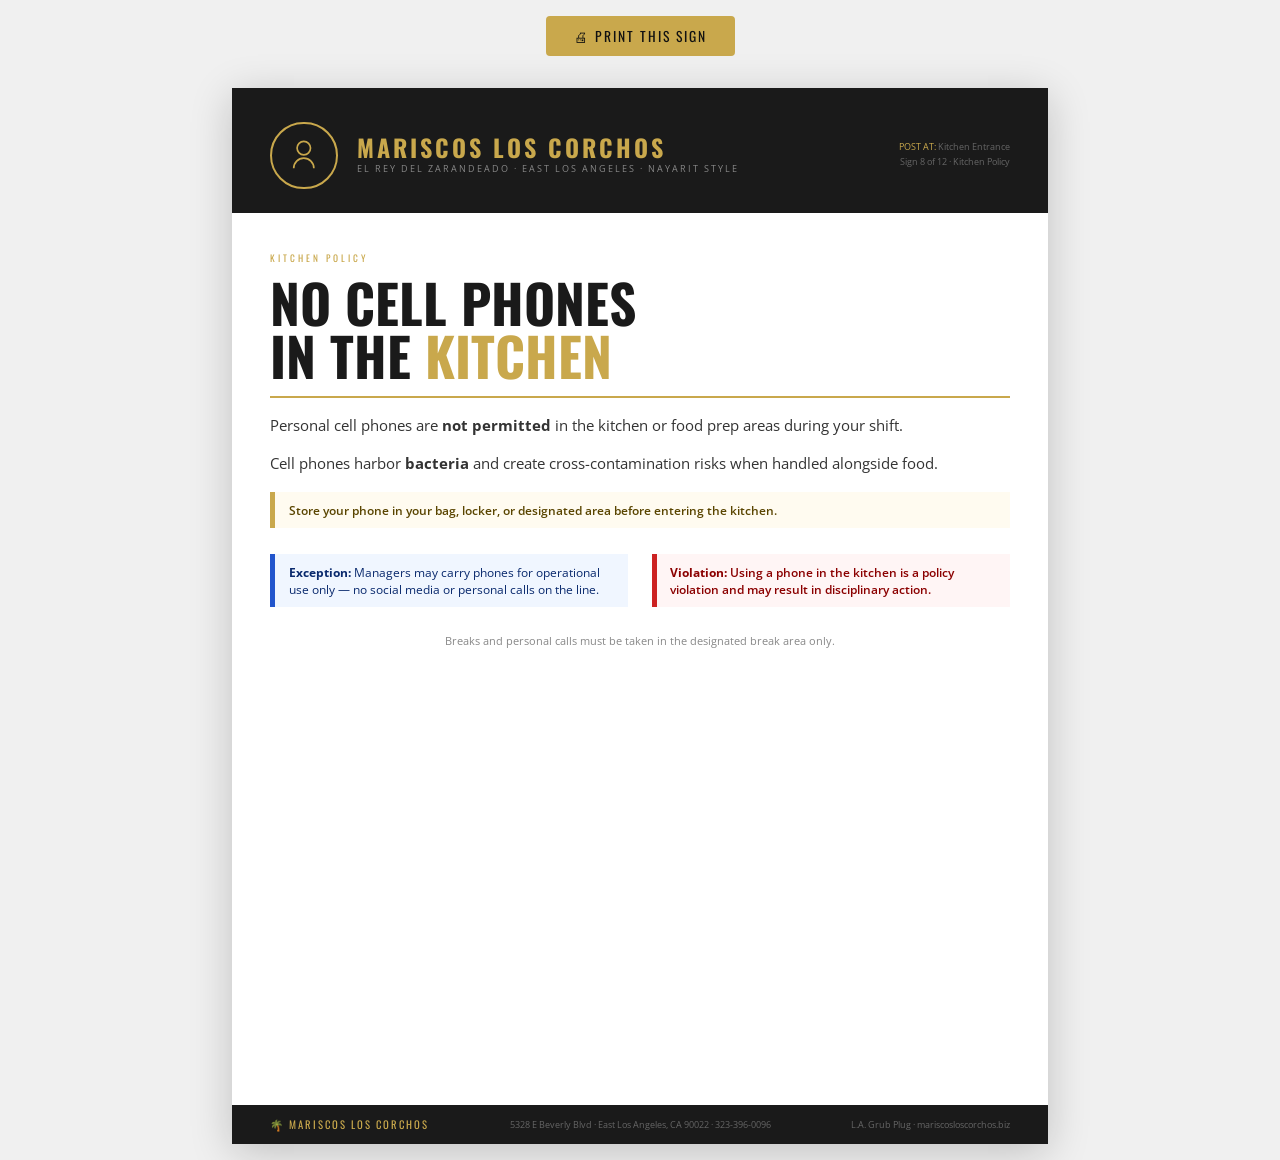
<file: docs/Sign 8 — No Cell Phones | Mariscos Los Corchos.html>
<!DOCTYPE html>
<html lang="en">
<head>
<meta charset="UTF-8">
<title>Sign 8 — No Cell Phones | Mariscos Los Corchos</title>
<link rel="stylesheet" href="../../brand/shared-styles.css">
<style>
  .no-print { text-align:center; padding:1rem; }
  .no-print button {
    background:#c9a84c; color:#111; border:none; padding:10px 28px;
    font-family:'Oswald',sans-serif; font-size:.85rem; letter-spacing:2px;
    cursor:pointer; border-radius:4px; text-transform:uppercase;
  }
</style>
</head>
<body>

<div class="no-print">
  <button onclick="window.print()">🖨 Print This Sign</button>
</div>

<div class="page">

  <div class="brand-header">
    <div class="brand-header-left">
      <div class="brand-logo-circle">
        <svg viewBox="0 0 40 40" fill="none">
          <circle cx="20" cy="12" r="8" stroke="#c9a84c" stroke-width="2"/>
          <path d="M8 36c0-6.627 5.373-12 12-12s12 5.373 12 12" stroke="#c9a84c" stroke-width="2"/>
        </svg>
      </div>
      <div class="brand-text">
        <h1>Mariscos Los Corchos</h1>
        <p>El Rey del Zarandeado · East Los Angeles · Nayarit Style</p>
      </div>
    </div>
    <div class="brand-header-right">
      <p><span>POST AT:</span> Kitchen Entrance</p>
      <p>Sign 8 of 12 · Kitchen Policy</p>
    </div>
  </div>

  <div class="sign-content" style="padding-top:.4in">
    <div class="sign-category">Kitchen Policy</div>
    <div class="sign-main-title large">
      No Cell Phones<br/>in the <span class="gold">Kitchen</span>
    </div>

    <div class="gold-rule"></div>

    <div style="font-size:11pt;color:#333;line-height:1.9;margin:.15in 0">
      <p>
        Personal cell phones are <strong>not permitted</strong> in the
        kitchen or food prep areas during your shift.
      </p>
      <p style="margin-top:.1in">
        Cell phones harbor <strong>bacteria</strong> and create
        cross-contamination risks when handled alongside food.
      </p>
    </div>

    <div class="alert-gold">
      Store your phone in your bag, locker, or designated area
      before entering the kitchen.
    </div>

    <div class="two-col" style="margin:.15in 0">
      <div class="alert-blue">
        <strong>Exception:</strong> Managers may carry phones for operational
        use only — no social media or personal calls on the line.
      </div>
      <div class="alert-red">
        <strong>Violation:</strong> Using a phone in the kitchen is a policy
        violation and may result in disciplinary action.
      </div>
    </div>

    <p style="font-size:8.5pt;color:#888;text-align:center;margin-top:.15in">
      Breaks and personal calls must be taken in the designated break area only.
    </p>
  </div>

  <div class="brand-footer">
    <span class="left">🌴 MARISCOS LOS CORCHOS</span>
    <span class="mid">5328 E Beverly Blvd · East Los Angeles, CA 90022 · 323-396-0096</span>
    <span class="right">L.A. Grub Plug · mariscosloscorchos.biz</span>
  </div>

</div>
</body>
</html>
</file>
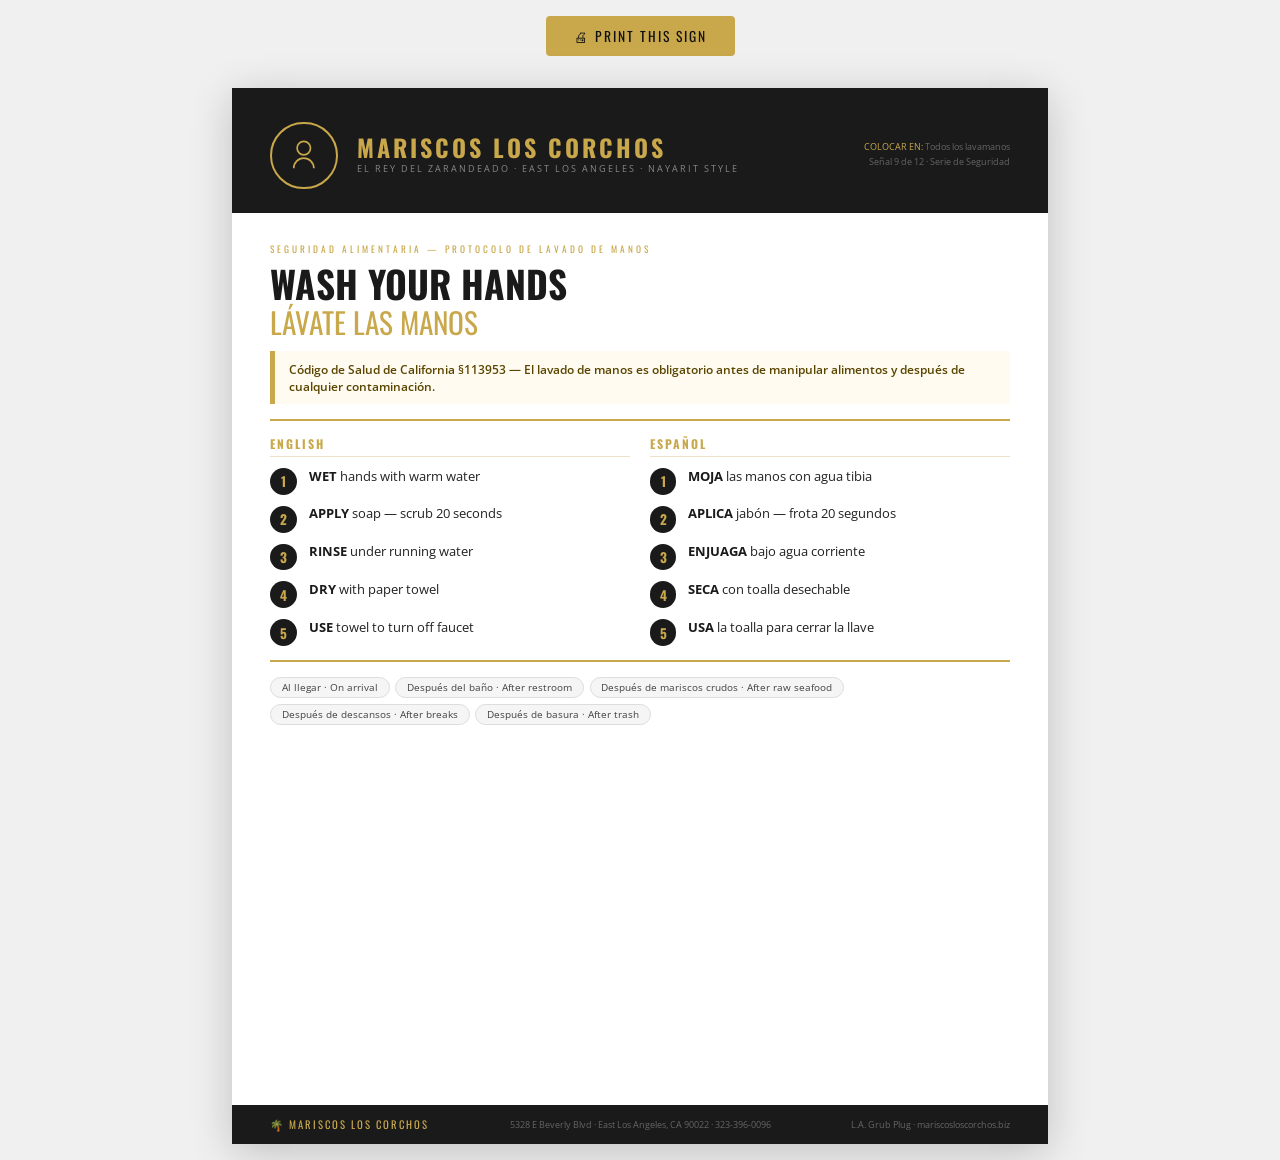
<file: docs/Sign 9 — Bilingual Handwashing | Mariscos Los Corchos.html>
<!DOCTYPE html>
<html lang="en">
<head>
<meta charset="UTF-8">
<title>Sign 9 — Bilingual Handwashing | Mariscos Los Corchos</title>
<link rel="stylesheet" href="../../brand/shared-styles.css">
<style>
  .no-print { text-align:center; padding:1rem; }
  .no-print button {
    background:#c9a84c; color:#111; border:none; padding:10px 28px;
    font-family:'Oswald',sans-serif; font-size:.85rem; letter-spacing:2px;
    cursor:pointer; border-radius:4px; text-transform:uppercase;
  }
</style>
</head>
<body>

<div class="no-print">
  <button onclick="window.print()">🖨 Print This Sign</button>
</div>

<div class="page">

  <div class="brand-header">
    <div class="brand-header-left">
      <div class="brand-logo-circle">
        <svg viewBox="0 0 40 40" fill="none">
          <circle cx="20" cy="12" r="8" stroke="#c9a84c" stroke-width="2"/>
          <path d="M8 36c0-6.627 5.373-12 12-12s12 5.373 12 12" stroke="#c9a84c" stroke-width="2"/>
        </svg>
      </div>
      <div class="brand-text">
        <h1>Mariscos Los Corchos</h1>
        <p>El Rey del Zarandeado · East Los Angeles · Nayarit Style</p>
      </div>
    </div>
    <div class="brand-header-right">
      <p><span>COLOCAR EN:</span> Todos los lavamanos</p>
      <p>Señal 9 de 12 · Serie de Seguridad</p>
    </div>
  </div>

  <div class="sign-content">
    <div class="sign-category">Seguridad Alimentaria — Protocolo de Lavado de Manos</div>

    <div class="big-bilingual">
      <div class="en">Wash Your Hands</div>
      <div class="es">Lávate las Manos</div>
    </div>

    <div class="alert-gold" style="margin-top:.15in">
      Código de Salud de California §113953 — El lavado de manos es obligatorio
      antes de manipular alimentos y después de cualquier contaminación.
    </div>

    <div class="gold-rule"></div>

    <div class="bilingual">
      <div class="lang-col">
        <h3>English</h3>
        <div class="steps">
          <div class="step"><div class="step-num">1</div>
            <div class="step-text"><strong>WET</strong> hands with warm water</div></div>
          <div class="step"><div class="step-num">2</div>
            <div class="step-text"><strong>APPLY</strong> soap — scrub 20 seconds</div></div>
          <div class="step"><div class="step-num">3</div>
            <div class="step-text"><strong>RINSE</strong> under running water</div></div>
          <div class="step"><div class="step-num">4</div>
            <div class="step-text"><strong>DRY</strong> with paper towel</div></div>
          <div class="step"><div class="step-num">5</div>
            <div class="step-text"><strong>USE</strong> towel to turn off faucet</div></div>
        </div>
      </div>
      <div class="lang-col">
        <h3>Español</h3>
        <div class="steps">
          <div class="step"><div class="step-num">1</div>
            <div class="step-text"><strong>MOJA</strong> las manos con agua tibia</div></div>
          <div class="step"><div class="step-num">2</div>
            <div class="step-text"><strong>APLICA</strong> jabón — frota 20 segundos</div></div>
          <div class="step"><div class="step-num">3</div>
            <div class="step-text"><strong>ENJUAGA</strong> bajo agua corriente</div></div>
          <div class="step"><div class="step-num">4</div>
            <div class="step-text"><strong>SECA</strong> con toalla desechable</div></div>
          <div class="step"><div class="step-num">5</div>
            <div class="step-text"><strong>USA</strong> la toalla para cerrar la llave</div></div>
        </div>
      </div>
    </div>

    <div class="gold-rule"></div>

    <div class="pills">
      <span class="pill">Al llegar · On arrival</span>
      <span class="pill">Después del baño · After restroom</span>
      <span class="pill">Después de mariscos crudos · After raw seafood</span>
      <span class="pill">Después de descansos · After breaks</span>
      <span class="pill">Después de basura · After trash</span>
    </div>
  </div>

  <div class="brand-footer">
    <span class="left">🌴 MARISCOS LOS CORCHOS</span>
    <span class="mid">5328 E Beverly Blvd · East Los Angeles, CA 90022 · 323-396-0096</span>
    <span class="right">L.A. Grub Plug · mariscosloscorchos.biz</span>
  </div>

</div>
</body>
</html>
</file>
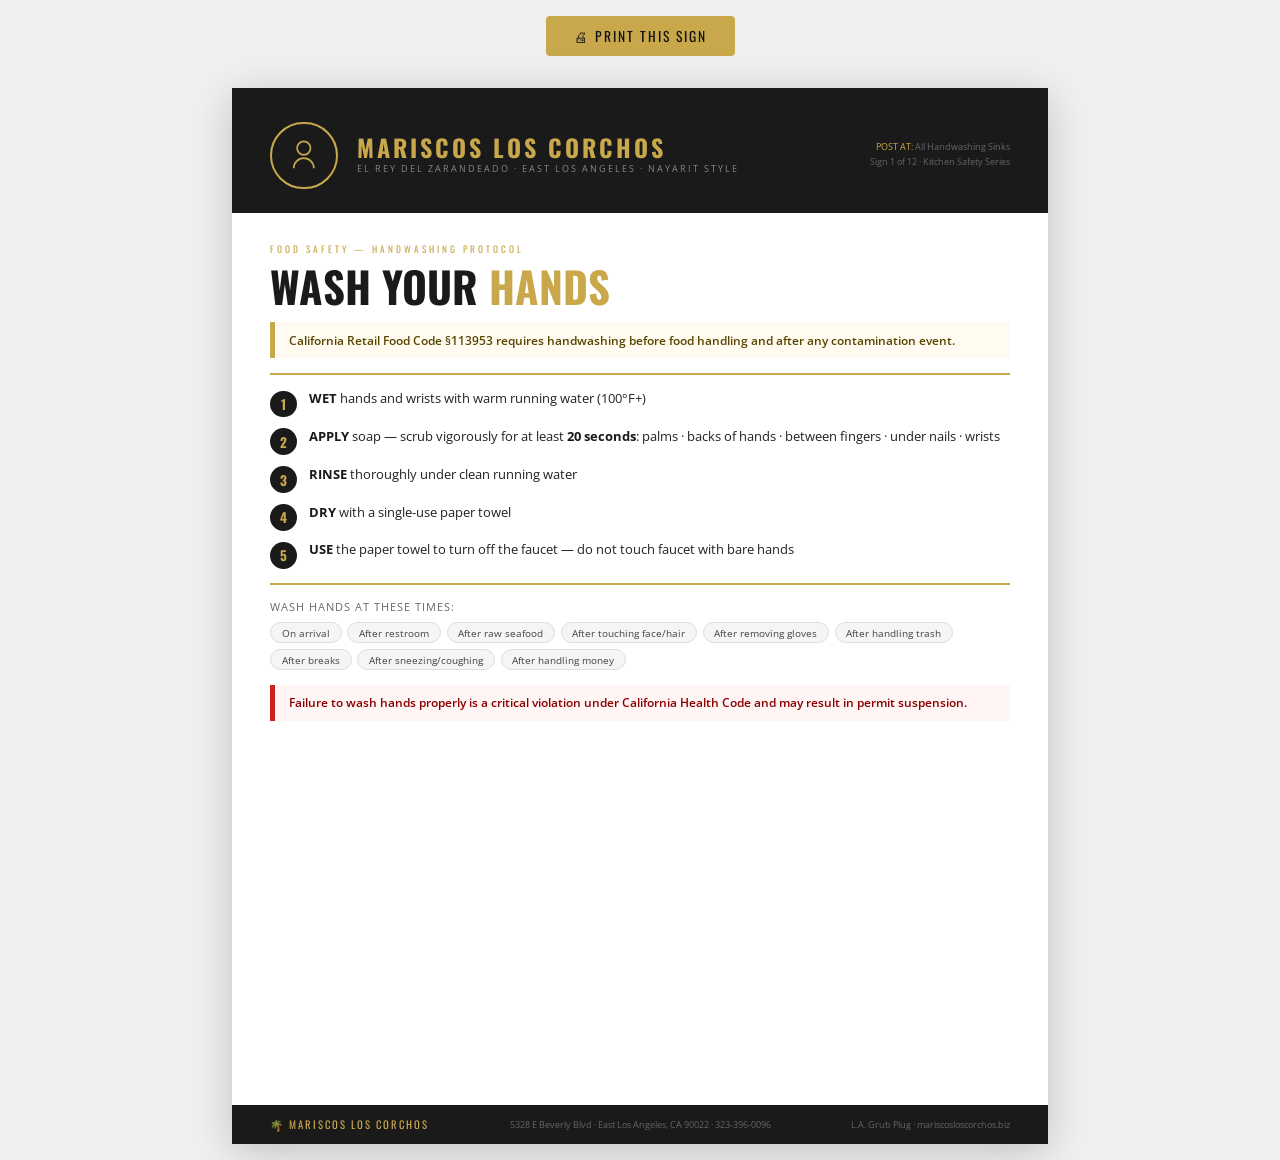
<file: signs/kitchen-signs/sign-01-handwashing.html>
<!DOCTYPE html>
<html lang="en">
<head>
<meta charset="UTF-8">
<meta name="viewport" content="width=device-width, initial-scale=1.0">
<title>Sign 1 — Handwashing | Mariscos Los Corchos</title>
<link rel="stylesheet" href="../../brand/shared-styles.css">
<style>
  .no-print { text-align:center; padding: 1rem; }
  .no-print button {
    background:#c9a84c; color:#111; border:none; padding:10px 28px;
    font-family:'Oswald',sans-serif; font-size:.85rem; letter-spacing:2px;
    cursor:pointer; border-radius:4px; text-transform:uppercase;
  }
</style>
</head>
<body>

<div class="no-print">
  <button onclick="window.print()">🖨 Print This Sign</button>
</div>

<div class="page">

  <!-- HEADER -->
  <div class="brand-header">
    <div class="brand-header-left">
      <div class="brand-logo-circle">
        <svg viewBox="0 0 40 40" fill="none">
          <circle cx="20" cy="12" r="8" stroke="#c9a84c" stroke-width="2"/>
          <path d="M8 36c0-6.627 5.373-12 12-12s12 5.373 12 12" stroke="#c9a84c" stroke-width="2"/>
        </svg>
      </div>
      <div class="brand-text">
        <h1>Mariscos Los Corchos</h1>
        <p>El Rey del Zarandeado · East Los Angeles · Nayarit Style</p>
      </div>
    </div>
    <div class="brand-header-right">
      <p><span>POST AT:</span> All Handwashing Sinks</p>
      <p>Sign 1 of 12 · Kitchen Safety Series</p>
    </div>
  </div>

  <!-- CONTENT -->
  <div class="sign-content">
    <div class="sign-category">Food Safety — Handwashing Protocol</div>
    <div class="sign-main-title">Wash Your <span class="gold">Hands</span></div>

    <div class="alert-gold">
      California Retail Food Code §113953 requires handwashing before food
      handling and after any contamination event.
    </div>

    <div class="gold-rule"></div>

    <div class="steps">
      <div class="step">
        <div class="step-num">1</div>
        <div class="step-text">
          <strong>WET</strong> hands and wrists with warm running water (100°F+)
        </div>
      </div>
      <div class="step">
        <div class="step-num">2</div>
        <div class="step-text">
          <strong>APPLY</strong> soap — scrub vigorously for at least <strong>20 seconds</strong>:
          palms · backs of hands · between fingers · under nails · wrists
        </div>
      </div>
      <div class="step">
        <div class="step-num">3</div>
        <div class="step-text">
          <strong>RINSE</strong> thoroughly under clean running water
        </div>
      </div>
      <div class="step">
        <div class="step-num">4</div>
        <div class="step-text">
          <strong>DRY</strong> with a single-use paper towel
        </div>
      </div>
      <div class="step">
        <div class="step-num">5</div>
        <div class="step-text">
          <strong>USE</strong> the paper towel to turn off the faucet —
          do not touch faucet with bare hands
        </div>
      </div>
    </div>

    <div class="gold-rule"></div>

    <p style="font-size:8.5pt;color:#666;margin-bottom:.08in;
              text-transform:uppercase;letter-spacing:1px">
      Wash hands at these times:
    </p>

    <div class="pills">
      <span class="pill">On arrival</span>
      <span class="pill">After restroom</span>
      <span class="pill">After raw seafood</span>
      <span class="pill">After touching face/hair</span>
      <span class="pill">After removing gloves</span>
      <span class="pill">After handling trash</span>
      <span class="pill">After breaks</span>
      <span class="pill">After sneezing/coughing</span>
      <span class="pill">After handling money</span>
    </div>

    <div class="alert-red" style="margin-top:.15in">
      Failure to wash hands properly is a critical violation under California
      Health Code and may result in permit suspension.
    </div>
  </div>

  <!-- FOOTER -->
  <div class="brand-footer">
    <span class="left">🌴 MARISCOS LOS CORCHOS</span>
    <span class="mid">5328 E Beverly Blvd · East Los Angeles, CA 90022 · 323-396-0096</span>
    <span class="right">L.A. Grub Plug · mariscosloscorchos.biz</span>
  </div>

</div><!-- end .page -->
</body>
</html>
</file>
<file: brand/shared-styles.css>
/* ============================================================
   MARISCOS LOS CORCHOS — SHARED STYLES
   brand/shared-styles.css
   Built by L.A. Grub Plug · @LAGrubPlug
   ============================================================ */

@import url('https://fonts.googleapis.com/css2?family=Oswald:wght@400;600;700&family=Open+Sans:wght@400;600;700&display=swap');

* { box-sizing: border-box; margin: 0; padding: 0; }

body {
  background: #f0f0f0;
  font-family: 'Open Sans', sans-serif;
}

/* ── PRINT PAGE ── */
.page {
  width: 8.5in;
  min-height: 11in;
  background: #fff;
  font-family: 'Open Sans', sans-serif;
  position: relative;
  margin: 1rem auto;
  box-shadow: 0 8px 40px #0003;
}

/* ── BRAND HEADER ── */
.brand-header {
  background: #1a1a1a;
  padding: .35in .4in .25in;
  display: flex;
  align-items: center;
  justify-content: space-between;
}
.brand-header-left { display: flex; align-items: center; gap: .2in; }
.brand-logo-circle {
  width: .7in; height: .7in;
  border-radius: 50%;
  border: 2px solid #c9a84c;
  display: flex; align-items: center; justify-content: center;
  flex-shrink: 0;
}
.brand-logo-circle svg { width: .35in; height: .35in; }
.brand-text h1 {
  font-family: 'Oswald', sans-serif;
  font-size: 18pt; color: #c9a84c;
  letter-spacing: 3px; text-transform: uppercase; line-height: 1;
}
.brand-text p {
  font-size: 7pt; color: #888;
  letter-spacing: 2px; text-transform: uppercase; margin-top: 2pt;
}
.brand-header-right { text-align: right; }
.brand-header-right p { font-size: 7pt; color: #666; line-height: 1.6; }
.brand-header-right span { color: #c9a84c; }

/* ── SIGN CONTENT ── */
.sign-content { padding: .3in .4in; }
.sign-category {
  font-size: 7pt; letter-spacing: 3px; color: #c9a84c;
  text-transform: uppercase; margin-bottom: .1in;
  font-family: 'Oswald', sans-serif;
}
.sign-main-title {
  font-family: 'Oswald', sans-serif;
  font-size: 32pt; font-weight: 700;
  color: #1a1a1a; text-transform: uppercase;
  line-height: 1; margin-bottom: .15in;
}
.sign-main-title .gold { color: #c9a84c; }
.sign-main-title.large { font-size: 40pt; }

.gold-rule { border: none; border-top: 2.5px solid #c9a84c; margin: .15in 0; }
.thin-rule  { border: none; border-top: .5px solid #ddd; margin: .12in 0; }

/* ── STEPS ── */
.steps { display: flex; flex-direction: column; gap: .1in; }
.step  { display: flex; align-items: flex-start; gap: .12in; }
.step-num {
  width: .28in; height: .28in; border-radius: 50%;
  background: #1a1a1a; color: #c9a84c;
  font-family: 'Oswald', sans-serif; font-weight: 700; font-size: 10pt;
  display: flex; align-items: center; justify-content: center;
  flex-shrink: 0; margin-top: 1pt;
}
.step-text { font-size: 10pt; color: #222; line-height: 1.4; }
.step-text strong { color: #1a1a1a; }

/* ── ALERT BOXES ── */
.alert-gold {
  background: #fffbf0; border-left: 4pt solid #c9a84c;
  padding: .1in .14in; font-size: 9pt; color: #5a4500;
  font-weight: 600; margin: .12in 0;
}
.alert-red {
  background: #fff5f5; border-left: 4pt solid #cc2222;
  padding: .1in .14in; font-size: 9pt; color: #8b0000;
  font-weight: 600; margin: .12in 0;
}
.alert-blue {
  background: #f0f6ff; border-left: 4pt solid #2255cc;
  padding: .1in .14in; font-size: 9pt; color: #0a2a6e; margin: .12in 0;
}

/* ── PILLS ── */
.pills { display: flex; flex-wrap: wrap; gap: .06in; margin: .08in 0; }
.pill {
  background: #f5f5f5; border: 1px solid #ddd; color: #444;
  font-size: 7.5pt; padding: 2pt 8pt; border-radius: 20pt;
}
.pill-gold {
  background: #fffbf0; border: 1px solid #c9a84c88; color: #7a5500;
  font-family: 'Oswald', sans-serif; font-size: 8pt;
  padding: 3pt 10pt; border-radius: 4pt; letter-spacing: 1px;
}

/* ── TABLE ── */
.data-table { width: 100%; border-collapse: collapse; font-size: 9pt; margin: .1in 0; }
.data-table th {
  background: #1a1a1a; color: #c9a84c;
  font-family: 'Oswald', sans-serif; font-size: 8pt;
  letter-spacing: 1px; padding: 6pt 8pt; text-align: left;
}
.data-table td { padding: 6pt 8pt; border-bottom: 1px solid #eee; color: #333; }
.data-table tr:nth-child(even) td { background: #fafafa; }
.data-table td.gold { color: #c9a84c; font-weight: 700; font-family: 'Oswald', sans-serif; }
.data-table td.red  { color: #cc2222; font-weight: 700; }

/* ── FORM FIELDS ── */
.form-row   { display: flex; align-items: flex-end; gap: .15in; margin: .08in 0; }
.form-field { flex: 1; }
.form-label {
  font-size: 7.5pt; color: #888; letter-spacing: 1px;
  text-transform: uppercase; margin-bottom: 3pt;
}
.form-line { border: none; border-bottom: 1px solid #ccc; height: 18pt; width: 100%; display: block; }
.form-box  { border: 1px solid #ccc; height: .35in; width: 100%; display: block; border-radius: 3pt; }

/* ── LAYOUT ── */
.two-col   { display: grid; grid-template-columns: 1fr 1fr; gap: .25in; }
.three-col { display: grid; grid-template-columns: 1fr 1fr 1fr; gap: .15in; }

/* ── CHECKLIST ── */
.check-item { display: flex; align-items: flex-start; gap: .1in; margin: .07in 0; }
.check-box  {
  width: .18in; height: .18in;
  border: 1.5px solid #c9a84c; border-radius: 3pt;
  flex-shrink: 0; margin-top: 1pt;
}
.check-text { font-size: 9pt; color: #333; line-height: 1.4; }
.check-section {
  font-family: 'Oswald', sans-serif; font-size: 10pt; color: #1a1a1a;
  letter-spacing: 1px; text-transform: uppercase;
  margin: .15in 0 .07in; border-bottom: 1px solid #e0c060; padding-bottom: 3pt;
}

/* ── BILINGUAL ── */
.bilingual { display: grid; grid-template-columns: 1fr 1fr; gap: .2in; }
.lang-col h3 {
  font-family: 'Oswald', sans-serif; font-size: 9pt;
  letter-spacing: 2px; text-transform: uppercase; color: #c9a84c;
  border-bottom: 1px solid #c9a84c55; padding-bottom: 3pt; margin-bottom: .1in;
}
.big-bilingual .en {
  font-family: 'Oswald', sans-serif; font-size: 28pt; font-weight: 700;
  color: #1a1a1a; text-transform: uppercase; line-height: 1;
}
.big-bilingual .es {
  font-family: 'Oswald', sans-serif; font-size: 22pt; font-weight: 400;
  color: #c9a84c; text-transform: uppercase; line-height: 1; margin-top: .05in;
}

/* ── EMERGENCY ── */
.emergency-grid { display: grid; grid-template-columns: 1fr 1fr; gap: .15in; margin: .1in 0; }
.emergency-card { border: 1.5px solid #ddd; border-radius: 6pt; padding: .1in .12in; }
.emergency-card.red { border-color: #cc2222; background: #fff8f8; }
.emergency-card h4 {
  font-family: 'Oswald', sans-serif; font-size: 10pt;
  color: #1a1a1a; letter-spacing: 1px; margin-bottom: 4pt;
}
.emergency-card.red h4 { color: #cc2222; }
.emergency-card p   { font-size: 8.5pt; color: #444; line-height: 1.5; }
.emergency-card .phone {
  font-family: 'Oswald', sans-serif; font-size: 14pt;
  color: #cc2222; font-weight: 700;
}

/* ── BRAND FOOTER ── */
.brand-footer {
  position: absolute; bottom: 0; left: 0; right: 0;
  background: #1a1a1a; padding: .12in .4in;
  display: flex; align-items: center; justify-content: space-between;
}
.brand-footer .left  { font-family: 'Oswald', sans-serif; font-size: 8pt; color: #c9a84c; letter-spacing: 2px; }
.brand-footer .mid   { font-size: 7pt; color: #666; text-align: center; }
.brand-footer .right { font-size: 7pt; color: #666; text-align: right; }

/* ── PRINT MEDIA ── */
@media print {
  body { background: #fff; }
  .page { box-shadow: none; margin: 0; page-break-after: always; }
  .no-print { display: none !important; }
}
</file>
